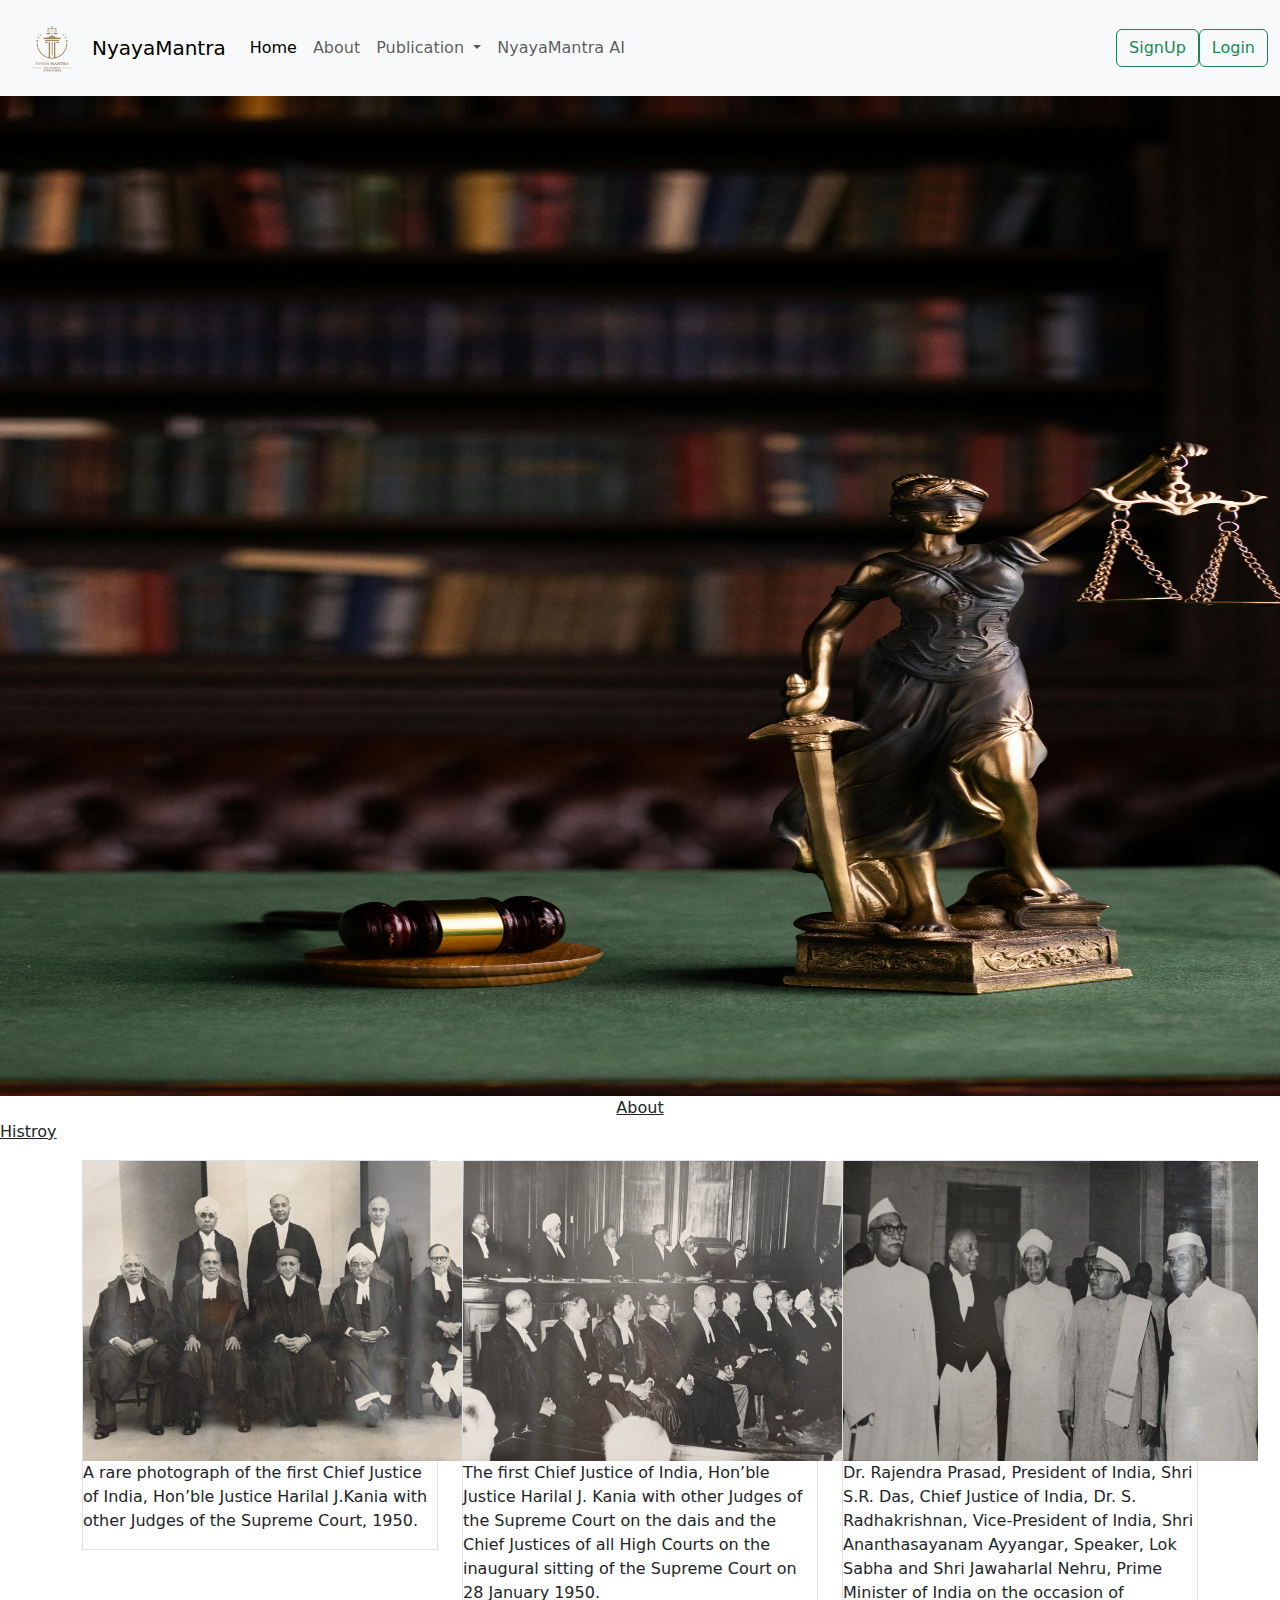
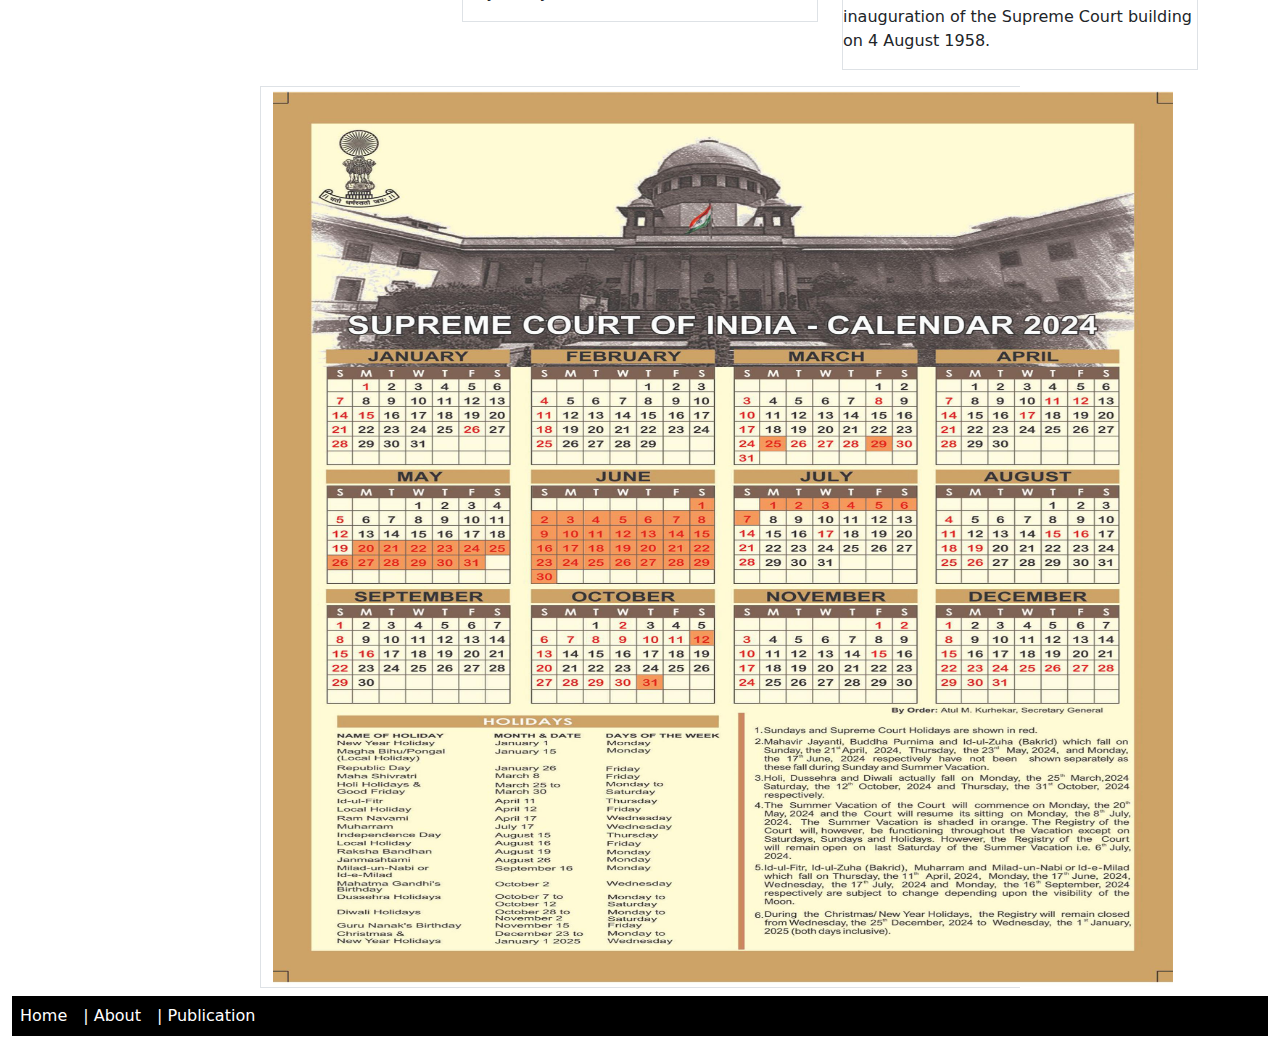
<file: index.html>
<!DOCTYPE html>
<html le="en">

<head>
    <!-- Bootstrap Link -->
    <link href="https://cdn.jsdelivr.net/npm/bootstrap@5.3.3/dist/css/bootstrap.min.css" rel="stylesheet"
        integrity="sha384-QWTKZyjpPEjISv5WaRU9OFeRpok6YctnYmDr5pNlyT2bRjXh0JMhjY6hW+ALEwIH" crossorigin="anonymous">
    <link rel="stylesheet" href="./index.html">
</head>

<body>
    <!-- Bootstrap Java Script -->
    <script src="https://cdn.jsdelivr.net/npm/bootstrap@5.3.3/dist/js/bootstrap.bundle.min.js"
        integrity="sha384-YvpcrYf0tY3lHB60NNkmXc5s9fDVZLESaAA55NDzOxhy9GkcIdslK1eN7N6jIeHz"
        crossorigin="anonymous"></script>
    <!-- Navgation Bar -->
    <nav class="navbar navbar-expand-lg bg-body-tertiary">
        <div class="container-fluid">
            <img src="./Logo.png" alt="Logo" width="80" height="80" class="d-inline-block align-text-top">
            <a class="navbar-brand" href="#">NyayaMantra</a>
            <!-- Button Of Navigation -->
            <button class="navbar-toggler" type="button" data-bs-toggle="collapse"
                data-bs-target="#navbarSupportedContent" aria-controls="navbarSupportedContent" aria-expanded="false"
                aria-label="Toggle navigation">
                <span class="navbar-toggler-icon"></span>
            </button>
            <div class="collapse navbar-collapse" id="navbarSupportedContent">
                <ul class="navbar-nav me-auto mb-2 mb-lg-0">
                    <li class="nav-item">
                        <a class="nav-link active" aria-current="page" href="#">Home</a>
                    </li>
                    <li class="nav-item">
                        <a class="nav-link" href="./About.html">About</a>
                    </li>
                    <li class="nav-item dropdown">
                        <a class="nav-link dropdown-toggle" href="#" role="button" data-bs-toggle="dropdown"
                            aria-expanded="false">
                            Publication
                        </a>
                        <ul class="dropdown-menu">
                            <li><a class="dropdown-item"
                                    href="D:\Coding\SHI Hackton\Dr. B.R. Ambedkar\Dr. B.R. Ambedkar’s.html">Dr.B.R.Ambedkar</a></li>
                            <li><a class="dropdown-item" href="#">Something else here</a></li>
                        </ul>
                    </li>
                    <li class="nav-item">
                        <a class="nav-link" href="./chatbot.html">NyayaMantra AI</a>
                    </li>
                </ul>

                <!-- Login / SignUp -->
                <form class="d-flex" role="Login">
                    <a href="./Signup Page.html" class="btn btn-outline-success">SignUp</a>
                    <a href="./Login Page.html" class="btn btn-outline-success">Login</a>
                </form>

            </div>
        </div>
    </nav>
    <!-- Image -->
    <li class="backgroundimage">
        <img src="./Bg img.jpg" height="1000px" width="1490px">
    </li>
    <div class="text-center">
        <u class="About">About</u>
    </div>
    <u>Histroy</u>
    <div class="container">
        <div class="row">
            <div class="col-4 ">
                <div class="mt-3 border">
                    <img src="./histroy 1.png" height=300px; width=415px>
                    <p>A rare photograph of the first Chief Justice of India, Hon’ble Justice Harilal J.Kania with other
                        Judges of the Supreme Court, 1950.</p>
                </div>
            </div>
            <div class="col-4">
                <div class="mt-3 border">
                    <img src="./histroy 2.png" height=300px; width=415px>
                    <p>The first Chief Justice of India, Hon’ble Justice Harilal J. Kania with other Judges of the
                        Supreme Court on the dais and the Chief Justices of all High Courts on the inaugural sitting of
                        the Supreme Court on 28 January 1950.</p>
                </div>
            </div>
            <div class="col-4">
                <div class="mt-3 border">
                    <img src="./histroy 3.png" height=300px; width=415px>
                    <p>Dr. Rajendra Prasad, President of India, Shri S.R. Das, Chief Justice of India, Dr. S.
                        Radhakrishnan, Vice-President of India, Shri Ananthasayanam Ayyangar, Speaker, Lok Sabha and
                        Shri Jawaharlal Nehru, Prime Minister of India on the occasion of inauguration of the Supreme
                        Court building on 4 August 1958.</p>
                </div>
            </div>
        </div>
        <div class="row">
            <div class="col-2"></div>
            <div class="col-8 mt-3 border">
                <img src="./Calender.jpg" height="900px" width="900px">
            </div>
            <div class="col-2"></div>
        </div>
    </div>

    <!-- Footer-top -->
    <nav class="navbar navbar-expand-lg custom-navbar">
        <div class="container-fluid justify-content-center">
            <div class="collapse navbar-collapse" id="navbarSupportedContent" style="background-color: black;">
                <ul class="navbar-nav">
                    <li class="nav-item">
                        <a class="nav-link active" aria-current="page" href="#"
                            style="background-color: black; color: white;">Home</a>
                    </li>
                    <li class="nav-item">
                        <a class="nav-link separator" href="#" style="background-color: black; color: white;">|
                            About</a>
                    </li>
                    <li class="nav-item">
                        <a class="nav-link separator" href="#" style="background-color: black; color: white;">|
                            Publication</a>
                    </li>
                </ul>
            </div>
        </div>
    </nav>
</body>

</html>
</file>
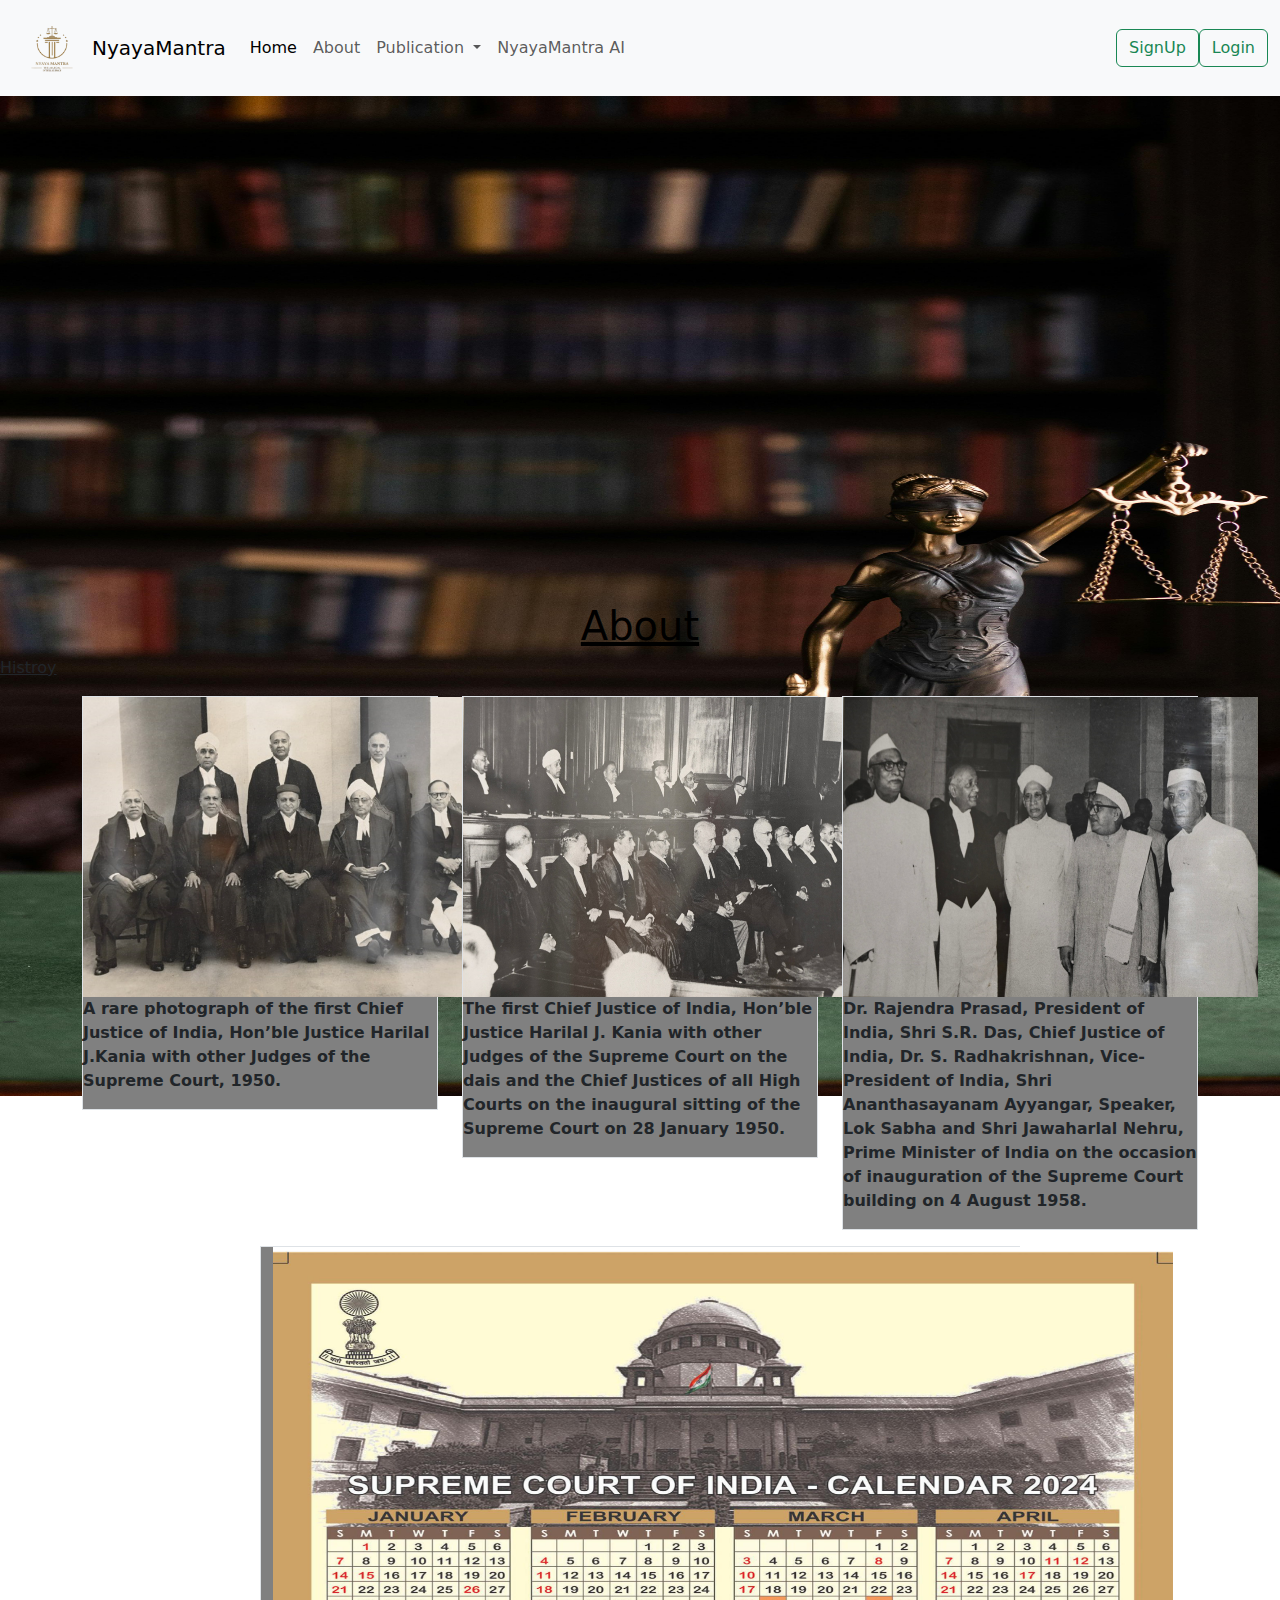
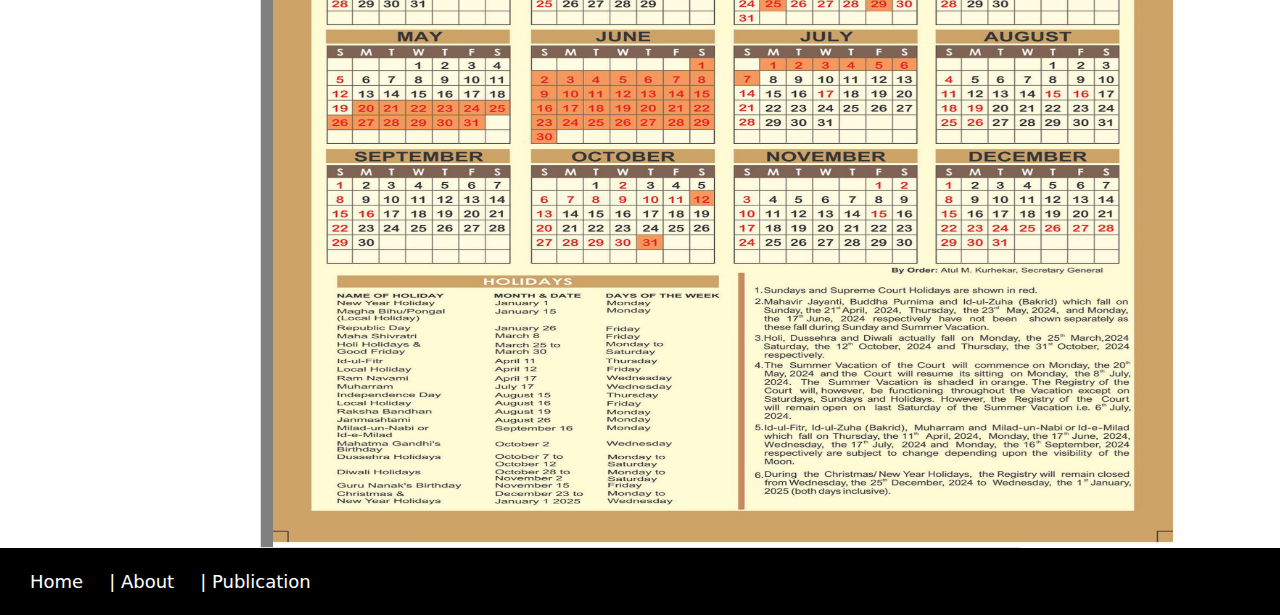
<file: index.Html>
<!DOCTYPE html>
<html le="en">

<head>
    <!-- Bootstrap Link -->
    <link href="https://cdn.jsdelivr.net/npm/bootstrap@5.3.3/dist/css/bootstrap.min.css" rel="stylesheet"
        integrity="sha384-QWTKZyjpPEjISv5WaRU9OFeRpok6YctnYmDr5pNlyT2bRjXh0JMhjY6hW+ALEwIH" crossorigin="anonymous">
    <link rel="stylesheet" href="./Introduction page.css">
</head>

<body>
    <!-- Bootstrap Java Script -->
    <script src="https://cdn.jsdelivr.net/npm/bootstrap@5.3.3/dist/js/bootstrap.bundle.min.js"
        integrity="sha384-YvpcrYf0tY3lHB60NNkmXc5s9fDVZLESaAA55NDzOxhy9GkcIdslK1eN7N6jIeHz"
        crossorigin="anonymous"></script>
    <!-- Navgation Bar -->
    <nav class="navbar navbar-expand-lg bg-body-tertiary">
        <div class="container-fluid">
            <img src="./Logo.png" alt="Logo" width="80" height="80" class="d-inline-block align-text-top">
            <a class="navbar-brand" href="#">NyayaMantra</a>
            <!-- Button Of Navigation -->
            <button class="navbar-toggler" type="button" data-bs-toggle="collapse"
                data-bs-target="#navbarSupportedContent" aria-controls="navbarSupportedContent" aria-expanded="false"
                aria-label="Toggle navigation">
                <span class="navbar-toggler-icon"></span>
            </button>
            <div class="collapse navbar-collapse" id="navbarSupportedContent">
                <ul class="navbar-nav me-auto mb-2 mb-lg-0">
                    <li class="nav-item">
                        <a class="nav-link active" aria-current="page" href="#">Home</a>
                    </li>
                    <li class="nav-item">
                        <a class="nav-link" href="./About.html">About</a>
                    </li>
                    <li class="nav-item dropdown">
                        <a class="nav-link dropdown-toggle" href="#" role="button" data-bs-toggle="dropdown"
                            aria-expanded="false">
                            Publication
                        </a>
                        <ul class="dropdown-menu">
                            <li><a class="dropdown-item"
                                    href="D:\Coding\SHI Hackton\Dr. B.R. Ambedkar\Dr. B.R. Ambedkar’s.html">Dr.B.R.Ambedkar</a></li>
                            <li><a class="dropdown-item" href="#">Something else here</a></li>
                        </ul>
                    </li>
                    <li class="nav-item">
                        <a class="nav-link" href="./chatbot.html">NyayaMantra AI</a>
                    </li>
                </ul>

                <!-- Login / SignUp -->
                <form class="d-flex" role="Login">
                    <a href="./Signup Page.html" class="btn btn-outline-success">SignUp</a>
                    <a href="./Login Page.html" class="btn btn-outline-success">Login</a>
                </form>

            </div>
        </div>
    </nav>
    <!-- Image -->
    <li class="backgroundimage">
        <img src="./Bg img.jpg" height="1000px" width="1490px">
    </li>
    <div class="text-center">
        <u class="About">About</u>
    </div>
    <u>Histroy</u>
    <div class="container">
        <div class="row">
            <div class="col-4 ">
                <div class="mt-3 border">
                    <img src="./histroy 1.png" height=300px; width=415px>
                    <p>A rare photograph of the first Chief Justice of India, Hon’ble Justice Harilal J.Kania with other
                        Judges of the Supreme Court, 1950.</p>
                </div>
            </div>
            <div class="col-4">
                <div class="mt-3 border">
                    <img src="./histroy 2.png" height=300px; width=415px>
                    <p>The first Chief Justice of India, Hon’ble Justice Harilal J. Kania with other Judges of the
                        Supreme Court on the dais and the Chief Justices of all High Courts on the inaugural sitting of
                        the Supreme Court on 28 January 1950.</p>
                </div>
            </div>
            <div class="col-4">
                <div class="mt-3 border">
                    <img src="./histroy 3.png" height=300px; width=415px>
                    <p>Dr. Rajendra Prasad, President of India, Shri S.R. Das, Chief Justice of India, Dr. S.
                        Radhakrishnan, Vice-President of India, Shri Ananthasayanam Ayyangar, Speaker, Lok Sabha and
                        Shri Jawaharlal Nehru, Prime Minister of India on the occasion of inauguration of the Supreme
                        Court building on 4 August 1958.</p>
                </div>
            </div>
        </div>
        <div class="row">
            <div class="col-2"></div>
            <div class="col-8 mt-3 border">
                <img src="./Calender.jpg" height="900px" width="900px">
            </div>
            <div class="col-2"></div>
        </div>
    </div>

    <!-- Footer-top -->
    <nav class="navbar navbar-expand-lg custom-navbar">
        <div class="container-fluid justify-content-center">
            <div class="collapse navbar-collapse" id="navbarSupportedContent" style="background-color: black;">
                <ul class="navbar-nav">
                    <li class="nav-item">
                        <a class="nav-link active" aria-current="page" href="#"
                            style="background-color: black; color: white;">Home</a>
                    </li>
                    <li class="nav-item">
                        <a class="nav-link separator" href="#" style="background-color: black; color: white;">|
                            About</a>
                    </li>
                    <li class="nav-item">
                        <a class="nav-link separator" href="#" style="background-color: black; color: white;">|
                            Publication</a>
                    </li>
                </ul>
            </div>
        </div>
    </nav>
</body>

</html>
</file>
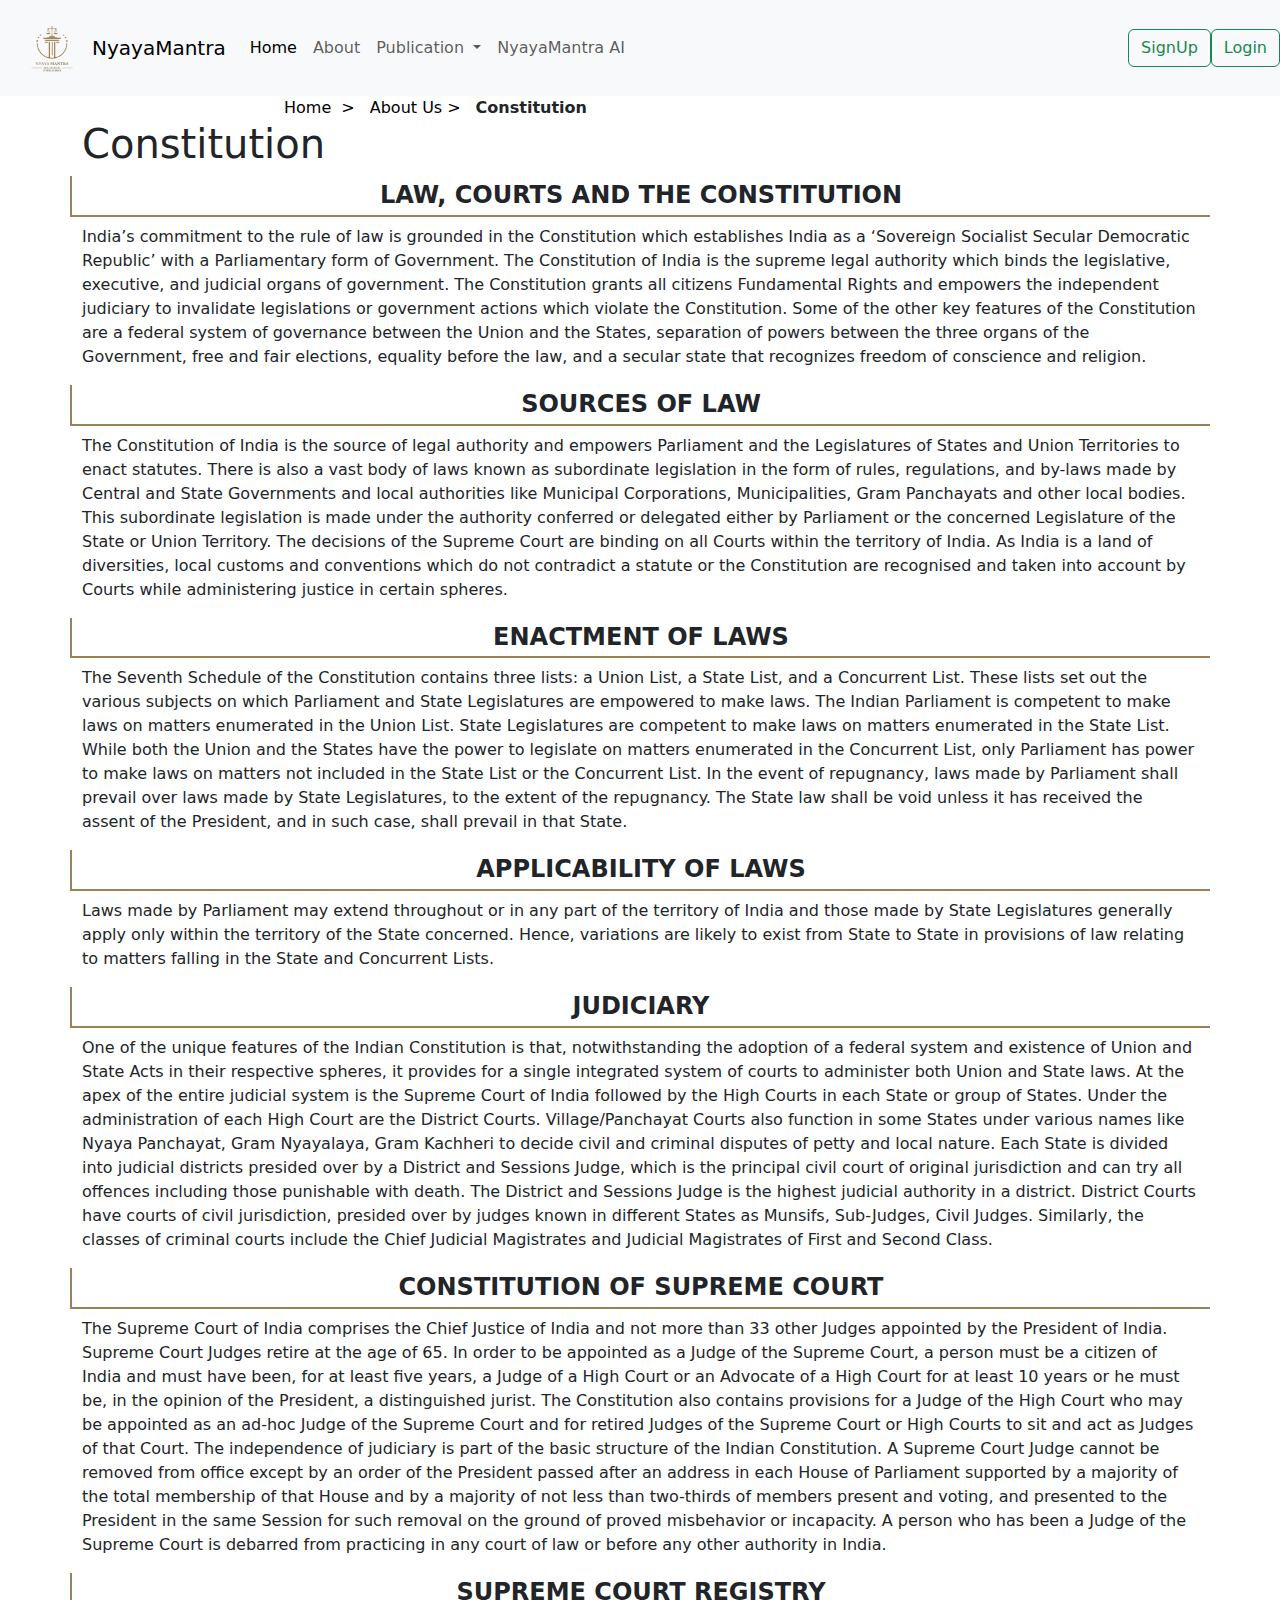
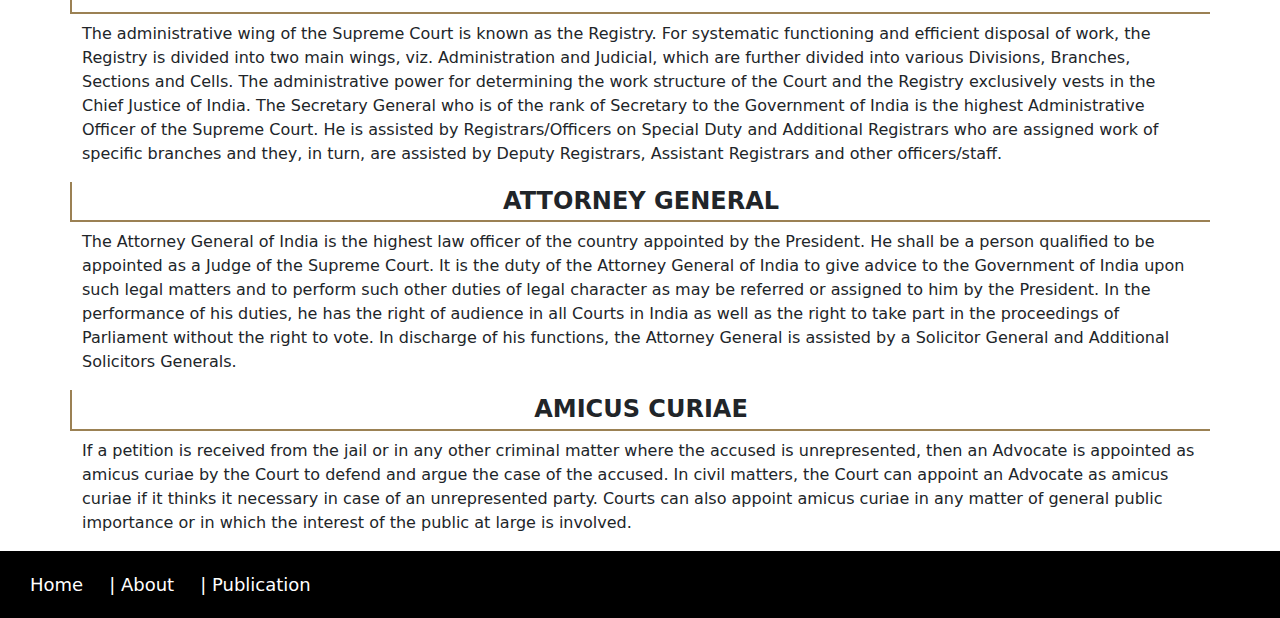
<file: About.html>
<!DOCTYPE html>
<html>

<head>
    <link href="https://cdn.jsdelivr.net/npm/bootstrap@5.3.3/dist/css/bootstrap.min.css" rel="stylesheet"
        integrity="sha384-QWTKZyjpPEjISv5WaRU9OFeRpok6YctnYmDr5pNlyT2bRjXh0JMhjY6hW+ALEwIH" crossorigin="anonymous">
    <link rel="stylesheet" href="./Introduction page.css">
    <link rel="preconnect" href="https://fonts.googleapis.com">
    <link rel="preconnect" href="https://fonts.gstatic.com" crossorigin>
    <link href="https://fonts.googleapis.com/css2?family=SUSE:wght@100..800&display=swap" rel="stylesheet">
</head>

<body>
    <script src="https://cdn.jsdelivr.net/npm/bootstrap@5.3.3/dist/js/bootstrap.bundle.min.js"
        integrity="sha384-YvpcrYf0tY3lHB60NNkmXc5s9fDVZLESaAA55NDzOxhy9GkcIdslK1eN7N6jIeHz" crossorigin="anonymous">
        </script>
    <!-- Navgation Bar -->
    <nav class="navbar navbar-expand-lg bg-body-tertiary">
        <div class="container-fluid">
            <img src="./Logo.png" alt="Logo" width="80" height="80" class="d-inline-block align-text-top">
            <a class="navbar-brand" href="./index.html">NyayaMantra</a>
            <!-- Button Of Navigation -->
            <button class="navbar-toggler" type="button" data-bs-toggle="collapse"
                data-bs-target="#navbarSupportedContent" aria-controls="navbarSupportedContent" aria-expanded="false"
                aria-label="Toggle navigation">
                <span class="navbar-toggler-icon"></span>
            </button>
            <div class="collapse navbar-collapse" id="navbarSupportedContent">
                <ul class="navbar-nav me-auto mb-2 mb-lg-0">
                    <li class="nav-item">
                        <a class="nav-link active" aria-current="page"
                            href="./index.html">Home</a>
                    </li>
                    <li class="nav-item">
                        <a class="nav-link" href="#">About</a>
                    </li>
                    <li class="nav-item dropdown">
                        <a class="nav-link dropdown-toggle" href="#" role="button" data-bs-toggle="dropdown"
                            aria-expanded="false">
                            Publication
                        </a>
                        <ul class="dropdown-menu">
                            <li><a class="dropdown-item"
                                href="D:\Coding\SHI Hackton\Dr. B.R. Ambedkar\Dr. B.R. Ambedkar’s.html">Dr.B.R.Ambedkar</a></li>
                        <li><a class="dropdown-item" href="#">Something else here</a></li>
                        </ul>
                    </li>
                    <li class="nav-item">
                        <a class="nav-link" href="./chatbot.html">NyayaMantra AI</a>
                    </li>
                </ul>
            </div>
        </div>
        <!-- Login / SignUp -->
        <form class="d-flex" role="Login">
            <a href="./Signup Page.html" class="btn btn-outline-success">SignUp</a>
            <a href="./Login Page.html" class="btn btn-outline-success">Login</a>
        </form>
    </nav>
    <!-- .breadcrumbs -->
    <div class="container">
        <div class="row">
            <div class="col-2">
            </div>
            <div class="col-8">
                <div class="container no-print">
                    <div class="page-head">
                        <div class="row">
                            <div class="col-lg-9 col-md-9 col-sm-9 col-xs-12">
                                <div id="breadcrumb" class="push-left" role="navigation" aria-label="breadcrumb">
                                    <ul class="breadcrumbs">
                                        <li>
                                            <a href="./index.html" class="home">
                                                <span>Home</span>
                                            </a>
                                        </li>
                                        <li><a href="#">About Us</a></li>
                                        <li class="current" aria-current="page">Constitution</li>
                                    </ul>
                                </div>
                            </div>
                        </div>
                    </div>
                </div>
            </div>
            <div class="col-lg-11 col-md-11 col-sm-11 col-xs-12">
                <h1 style="text-align:left;">Constitution</h1>
            </div>
            <h2 class="heading2 box-style1 border1 accent-border-color border-top0 border-right0 pd-bottom5 pd-top5">
                LAW, COURTS AND THE CONSTITUTION
            </h2>
            <p>India’s commitment to the rule of law is grounded in the Constitution which establishes India as a
                ‘Sovereign Socialist Secular Democratic Republic’ with a Parliamentary form of Government. The
                Constitution of India is the supreme legal authority which binds the legislative, executive, and
                judicial organs of government. The Constitution grants all citizens Fundamental Rights and empowers the
                independent judiciary to invalidate legislations or government actions which violate the Constitution.
                Some of the other key features of the Constitution are a federal system of governance between the Union
                and the States, separation of powers between the three organs of the Government, free and fair
                elections, equality before the law, and a secular state that recognizes freedom of conscience and
                religion.
            </p>
            <div class="col-2">
            </div>
            <h2 class="heading2 box-style1 border1 accent-border-color border-top0 border-right0 pd-bottom5 pd-top5">
                SOURCES OF LAW
            </h2>
            <p>The Constitution of India is the source of legal authority and empowers Parliament and the Legislatures
                of States and Union Territories to enact statutes. There is also a vast body of laws known as
                subordinate legislation in the form of rules, regulations, and by-laws made by Central and State
                Governments and local authorities like Municipal Corporations, Municipalities, Gram Panchayats and other
                local bodies. This subordinate legislation is made under the authority conferred or delegated either by
                Parliament or the concerned Legislature of the State or Union Territory. The decisions of the Supreme
                Court are binding on all Courts within the territory of India. As India is a land of diversities, local
                customs and conventions which do not contradict a statute or the Constitution are recognised and taken
                into account by Courts while administering justice in certain spheres.
            </p>
            <h2 class="heading2 box-style1 border1 accent-border-color border-top0 border-right0 pd-bottom5 pd-top5">
                ENACTMENT OF LAWS
            </h2>
            <p>The Seventh Schedule of the Constitution contains three lists: a Union List, a State List, and a
                Concurrent List. These lists set out the various subjects on which Parliament and State Legislatures are
                empowered to make laws. The Indian Parliament is competent to make laws on matters enumerated in the
                Union List. State Legislatures are competent to make laws on matters enumerated in the State List. While
                both the Union and the States have the power to legislate on matters enumerated in the Concurrent List,
                only Parliament has power to make laws on matters not included in the State List or the Concurrent List.
                In the event of repugnancy, laws made by Parliament shall prevail over laws made by State Legislatures,
                to the extent of the repugnancy. The State law shall be void unless it has received the assent of the
                President, and in such case, shall prevail in that State.
            </p>
            <h2 class="heading2 box-style1 border1 accent-border-color border-top0 border-right0 pd-bottom5 pd-top5">
                APPLICABILITY OF LAWS
            </h2>
            <p>Laws made by Parliament may extend throughout or in any part of the territory of India and those made by
                State Legislatures generally apply only within the territory of the State concerned. Hence, variations
                are likely to exist from State to State in provisions of law relating to matters falling in the State
                and Concurrent Lists.
            </p>
            <h2 class="heading2 box-style1 border1 accent-border-color border-top0 border-right0 pd-bottom5 pd-top5">
                JUDICIARY
            </h2>
            <p>One of the unique features of the Indian Constitution is that, notwithstanding the adoption of a federal
                system and existence of Union and State Acts in their respective spheres, it provides for a single
                integrated system of courts to administer both Union and State laws. At the apex of the entire judicial
                system is the Supreme Court of India followed by the High Courts in each State or group of States. Under
                the administration of each High Court are the District Courts. Village/Panchayat Courts also function in
                some States under various names like Nyaya Panchayat, Gram Nyayalaya, Gram Kachheri to decide civil and
                criminal disputes of petty and local nature. Each State is divided into judicial districts presided over
                by a District and Sessions Judge, which is the principal civil court of original jurisdiction and can
                try all offences including those punishable with death. The District and Sessions Judge is the highest
                judicial authority in a district. District Courts have courts of civil jurisdiction, presided over by
                judges known in different States as Munsifs, Sub-Judges, Civil Judges. Similarly, the classes of
                criminal courts include the Chief Judicial Magistrates and Judicial Magistrates of First and Second
                Class.
            </p>
            <h2 class="heading2 box-style1 border1 accent-border-color border-top0 border-right0 pd-bottom5 pd-top5">
                CONSTITUTION OF SUPREME COURT
            </h2>
            <p>The Supreme Court of India comprises the Chief Justice of India and not more than 33 other Judges
                appointed by the President of India. Supreme Court Judges retire at the age of 65. In order to be
                appointed as a Judge of the Supreme Court, a person must be a citizen of India and must have been, for
                at least five years, a Judge of a High Court or an Advocate of a High Court for at least 10 years or he
                must be, in the opinion of the President, a distinguished jurist. The Constitution also contains
                provisions for a Judge of the High Court who may be appointed as an ad-hoc Judge of the Supreme Court
                and for retired Judges of the Supreme Court or High Courts to sit and act as Judges of that Court. The
                independence of judiciary is part of the basic structure of the Indian Constitution. A Supreme Court
                Judge cannot be removed from office except by an order of the President passed after an address in each
                House of Parliament supported by a majority of the total membership of that House and by a majority of
                not less than two-thirds of members present and voting, and presented to the President in the same
                Session for such removal on the ground of proved misbehavior or incapacity. A person who has been a
                Judge of the Supreme Court is debarred from practicing in any court of law or before any other authority
                in India.
            </p>
            <h2 class="heading2 box-style1 border1 accent-border-color border-top0 border-right0 pd-bottom5 pd-top5">
                SUPREME COURT REGISTRY
            </h2>
            <p>The administrative wing of the Supreme Court is known as the Registry. For systematic functioning and
                efficient disposal of work, the Registry is divided into two main wings, viz. Administration and
                Judicial, which are further divided into various Divisions, Branches, Sections and Cells. The
                administrative power for determining the work structure of the Court and the Registry exclusively vests
                in the Chief Justice of India. The Secretary General who is of the rank of Secretary to the Government
                of India is the highest Administrative Officer of the Supreme Court. He is assisted by
                Registrars/Officers on Special Duty and Additional Registrars who are assigned work of specific branches
                and they, in turn, are assisted by Deputy Registrars, Assistant Registrars and other officers/staff.
            </p>
            <h2 class="heading2 box-style1 border1 accent-border-color border-top0 border-right0 pd-bottom5 pd-top5">
                ATTORNEY GENERAL
            </h2>
            <p>
                The Attorney General of India is the highest law officer of the country appointed by the President. He
                shall be a person qualified to be appointed as a Judge of the Supreme Court. It is the duty of the
                Attorney General of India to give advice to the Government of India upon such legal matters and to
                perform such other duties of legal character as may be referred or assigned to him by the President. In
                the performance of his duties, he has the right of audience in all Courts in India as well as the right
                to take part in the proceedings of Parliament without the right to vote. In discharge of his functions,
                the Attorney General is assisted by a Solicitor General and Additional Solicitors Generals.
            </p>
            <h2 class="heading2 box-style1 border1 accent-border-color border-top0 border-right0 pd-bottom5 pd-top5">
                AMICUS CURIAE
            </h2>
            <p>If a petition is received from the jail or in any other criminal matter where the accused is
                unrepresented, then an Advocate is appointed as amicus curiae by the Court to defend and argue the case
                of the accused. In civil matters, the Court can appoint an Advocate as amicus curiae if it thinks it
                necessary in case of an unrepresented party. Courts can also appoint amicus curiae in any matter of
                general public importance or in which the interest of the public at large is involved.
            </p>
        </div>
    </div>
    <!-- Footer-top -->
    <nav class="navbar navbar-expand-lg custom-navbar">
        <div class="container-fluid justify-content-center">
            <div class="collapse navbar-collapse" id="navbarSupportedContent" style="background-color: black;">
                <ul class="navbar-nav">
                    <li class="nav-item">
                        <a class="nav-link active" aria-current="page" href="#"
                            style="background-color: black; color: white;">Home</a>
                    </li>
                    <li class="nav-item">
                        <a class="nav-link separator" href="#" style="background-color: black; color: white;">|
                            About</a>
                    </li>
                    <li class="nav-item">
                        <a class="nav-link separator" href="#" style="background-color: black; color: white;">|
                            Publication</a>
                    </li>
                </ul>
            </div>
        </div>
    </nav>
</body>

</html>
</file>
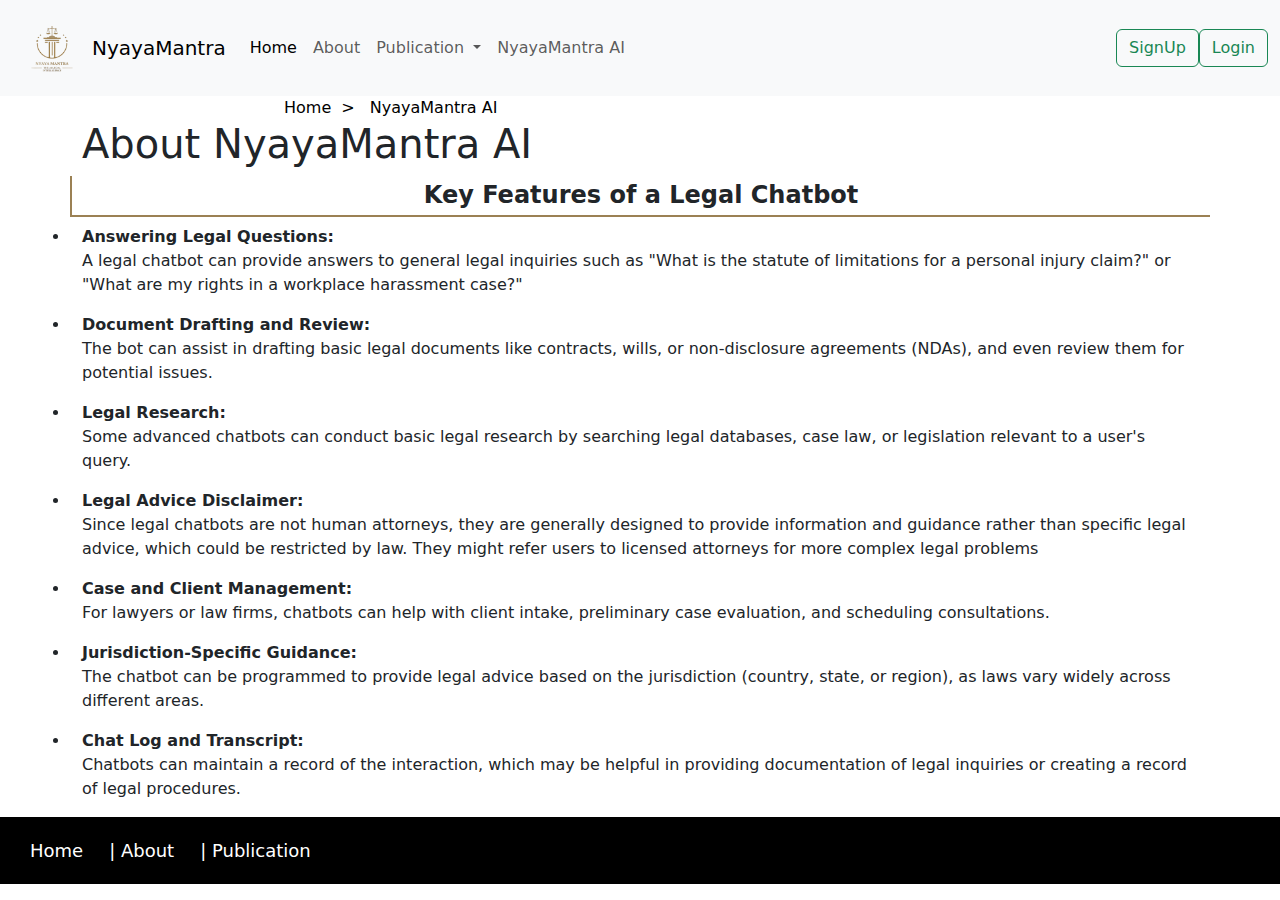
<file: chatbot.html>
<!DOCTYPE html>
<html>

<head>
    <!-- Bootstrap Link -->
    <link href="https://cdn.jsdelivr.net/npm/bootstrap@5.3.3/dist/css/bootstrap.min.css" rel="stylesheet"
        integrity="sha384-QWTKZyjpPEjISv5WaRU9OFeRpok6YctnYmDr5pNlyT2bRjXh0JMhjY6hW+ALEwIH" crossorigin="anonymous">
    <link rel="stylesheet" href="./chatbot.css">
    <link rel="stylesheet" href="./Introduction page.css">
</head>

<body>
    <!-- Bootstrap Java Script -->
    <script src="https://cdn.jsdelivr.net/npm/bootstrap@5.3.3/dist/js/bootstrap.bundle.min.js"
        integrity="sha384-YvpcrYf0tY3lHB60NNkmXc5s9fDVZLESaAA55NDzOxhy9GkcIdslK1eN7N6jIeHz"
        crossorigin="anonymous"></script>
    <!-- Navgation Bar -->
    <nav class="navbar navbar-expand-lg bg-body-tertiary">
        <div class="container-fluid">
            <img src="./Logo.png" alt="Logo" width="80" height="80" class="d-inline-block align-text-top">
            <a class="navbar-brand" href="./index.html">NyayaMantra</a>
            <!-- Button Of Navigation -->
            <button class="navbar-toggler" type="button" data-bs-toggle="collapse"
                data-bs-target="#navbarSupportedContent" aria-controls="navbarSupportedContent" aria-expanded="false"
                aria-label="Toggle navigation">
                <span class="navbar-toggler-icon"></span>
            </button>
            <div class="collapse navbar-collapse" id="navbarSupportedContent">
                <ul class="navbar-nav me-auto mb-2 mb-lg-0">
                    <li class="nav-item">
                        <a class="nav-link active" aria-current="page"
                            href="./index.html">Home</a>
                    </li>
                    <li class="nav-item">
                        <a class="nav-link" href="./About.html
                        ">About</a>
                    </li>
                    <li class="nav-item dropdown">
                        <a class="nav-link dropdown-toggle" href="#" role="button" data-bs-toggle="dropdown"
                            aria-expanded="false">
                            Publication
                        </a>
                        <ul class="dropdown-menu">
                            <li><a class="dropdown-item"
                                    href="./Dr.ambedkar.jpg">Dr.B.R.Ambedkar</a>
                            </li>
                            <li><a class="dropdown-item" href="#">Something else here</a></li>
                        </ul>
                    </li>
                    <li class="nav-item">
                        <a class="nav-link" href="#">NyayaMantra AI</a>
                    </li>
                </ul>

                <!-- Login / SignUp -->
                <form class="d-flex" role="Login">
                    <a href="./Signup Page.html" class="btn btn-outline-success">SignUp</a>
                    <a href="./Login Page.html" class="btn btn-outline-success">Login</a>
                </form>

            </div>
        </div>
    </nav>
    <!-- ChatBot -->
    <script src="https://cdn.botpress.cloud/webchat/v2.1/inject.js"></script>
    <script src="https://mediafiles.botpress.cloud/480d935d-bc4a-47a9-9bdb-b5a6ae9df12f/webchat/v2.1/config.js">
    </script>

    <div class="container">
        <div class="row">
            <div class="col-2"></div>
            <div class="col-8">
                <div class="container no-print">
                    <div class="page-head">
                        <div class="row">
                            <div class="col-lg-9 col-md-9 col-sm-9 col-xs-12">
                                <div id="breadcrumb" class="push-left" role="navigation" aria-label="breadcrumb">
                                    <ul class="breadcrumbs">
                                        <li>
                                            <a href="./index.html" class="home">
                                                <span>Home</span>
                                            </a>
                                        </li>
                                        <li><a href="#">NyayaMantra AI</a></li>
                                    </ul>
                                </div>
                            </div>
                        </div>
                    </div>
                </div>
            </div>
            <div class="col-lg-11 col-md-11 col-sm-11 col-xs-12">
                <h1 style="text-align:left;">About NyayaMantra AI</h1>
            </div>
            <h2 class="heading2 box-style1 border1 accent-border-color border-top0 border-right0 pd-bottom5 pd-top5">
                Key Features of a Legal Chatbot
            </h2>
            <li><b>Answering Legal Questions:</b></li>
            <p>A legal chatbot can provide answers to general legal inquiries such as
                "What is the statute of limitations for a personal injury claim?" or "What are my rights in a
                workplace harassment case?"
            </p>
            <li><b>Document Drafting and Review: </b></li>
            <p>The bot can assist in drafting basic legal documents like contracts, wills, or non-disclosure agreements
                (NDAs), and even review them for potential issues.
            </p>
            <li><b>Legal Research:</b></li>
            <p> Some advanced chatbots can conduct basic legal research by searching legal databases, case law, or
                legislation relevant to a user's query.
            </p>
            <li><b>Legal Advice Disclaimer:</b></li>
            <p>Since legal chatbots are not human attorneys, they are generally designed to provide information and
                guidance rather than specific legal advice, which could be restricted by law. They might refer users to
                licensed attorneys for more complex legal problems
            </p>
            <li><b>Case and Client Management:</b></li>
            <p>For lawyers or law firms, chatbots can help with client intake, preliminary case evaluation, and
                scheduling consultations.
            </p>
            <li><b>Jurisdiction-Specific Guidance:</b></li>
            <p>The chatbot can be programmed to provide legal advice based on the jurisdiction (country, state, or
                region), as laws vary widely across different areas.
            </p>
            <li><b>Chat Log and Transcript: </b></li>
            <p>Chatbots can maintain a record of the interaction, which may be helpful in providing documentation of
                legal inquiries or creating a record of legal procedures.
            </p>
        </div>
        <div class="col-2"></div>
    </div>
    </div>



    <!-- Footer-top -->
    <nav class="navbar navbar-expand-lg custom-navbar">
        <div class="container-fluid justify-content-center">
            <div class="collapse navbar-collapse" id="navbarSupportedContent" style="background-color: black;">
                <ul class="navbar-nav">
                    <li class="nav-item">
                        <a class="nav-link active" aria-current="page" href="#"
                            style="background-color: black; color: white;">Home</a>
                    </li>
                    <li class="nav-item">
                        <a class="nav-link separator" href="#" style="background-color: black; color: white;">|
                            About</a>
                    </li>
                    <li class="nav-item">
                        <a class="nav-link separator" href="#" style="background-color: black; color: white;">|
                            Publication</a>
                    </li>
                </ul>
            </div>
        </div>
    </nav>
</body>

</html>
</file>
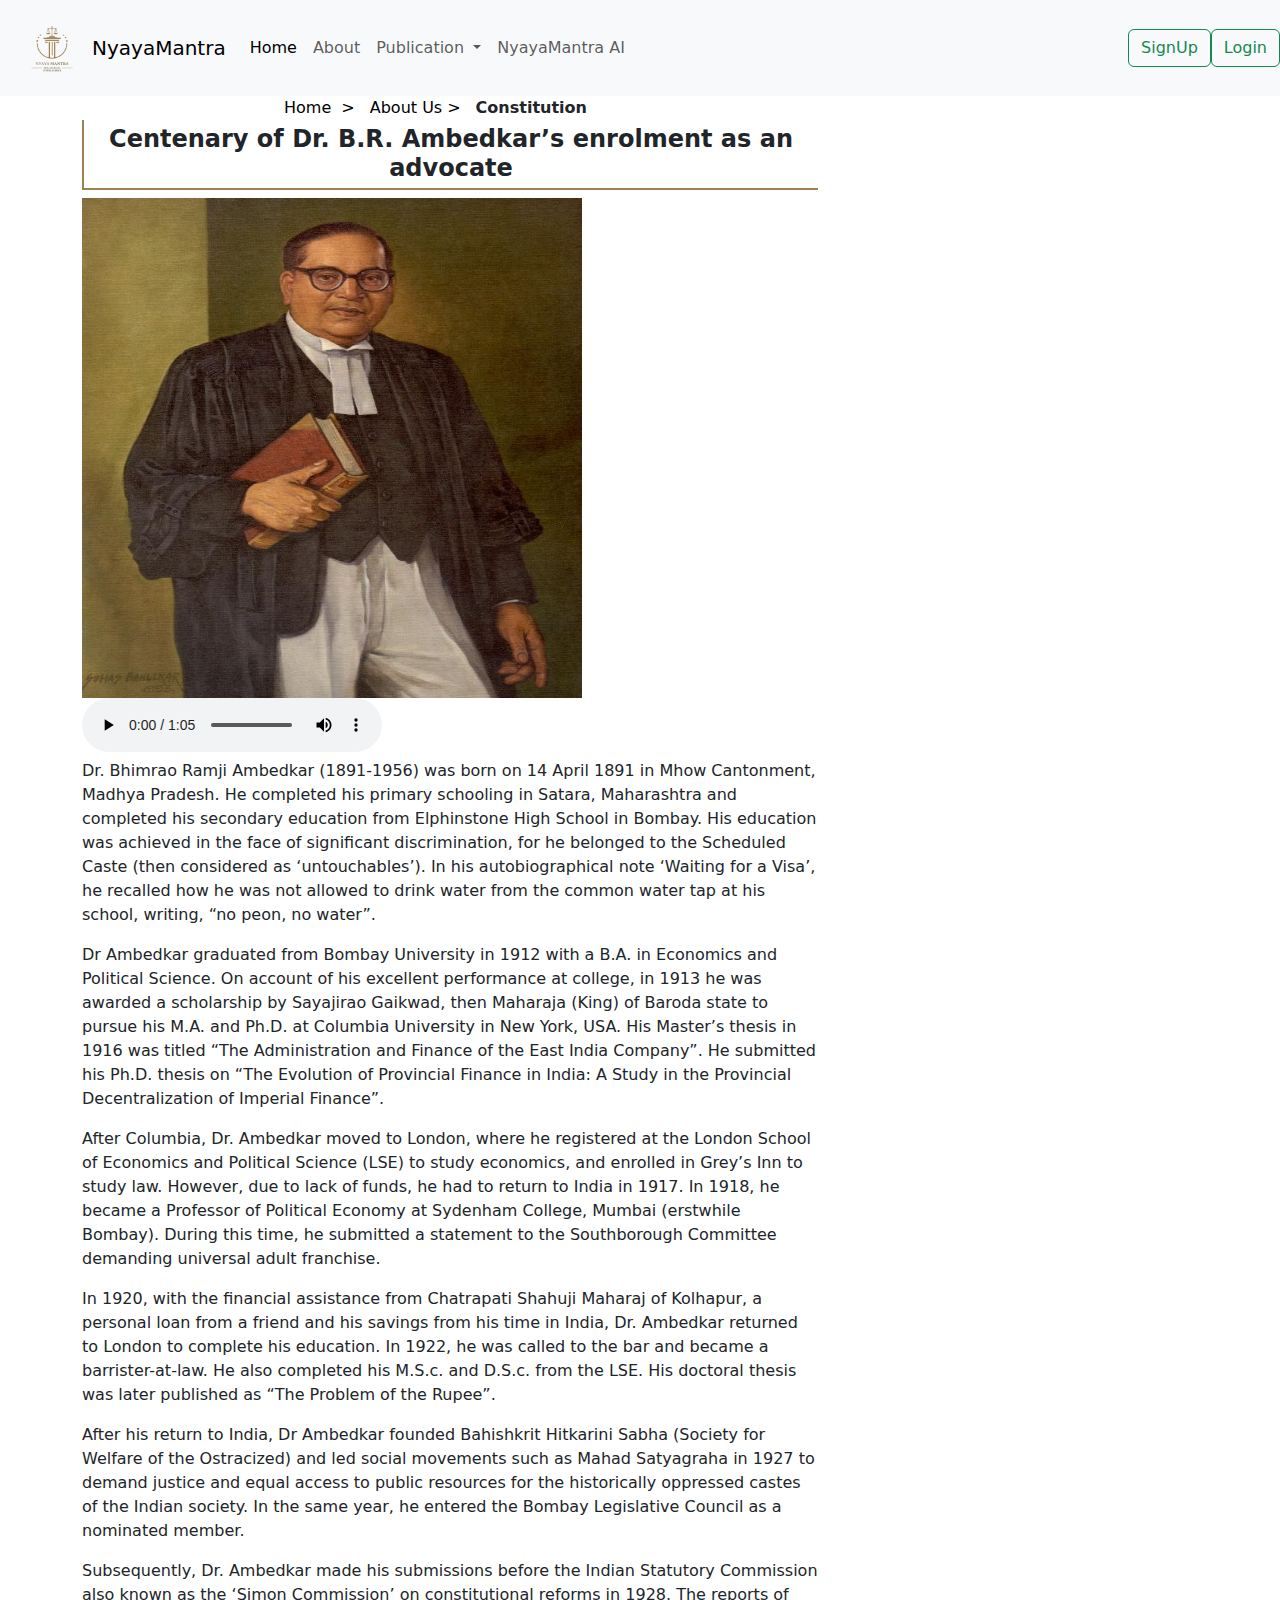
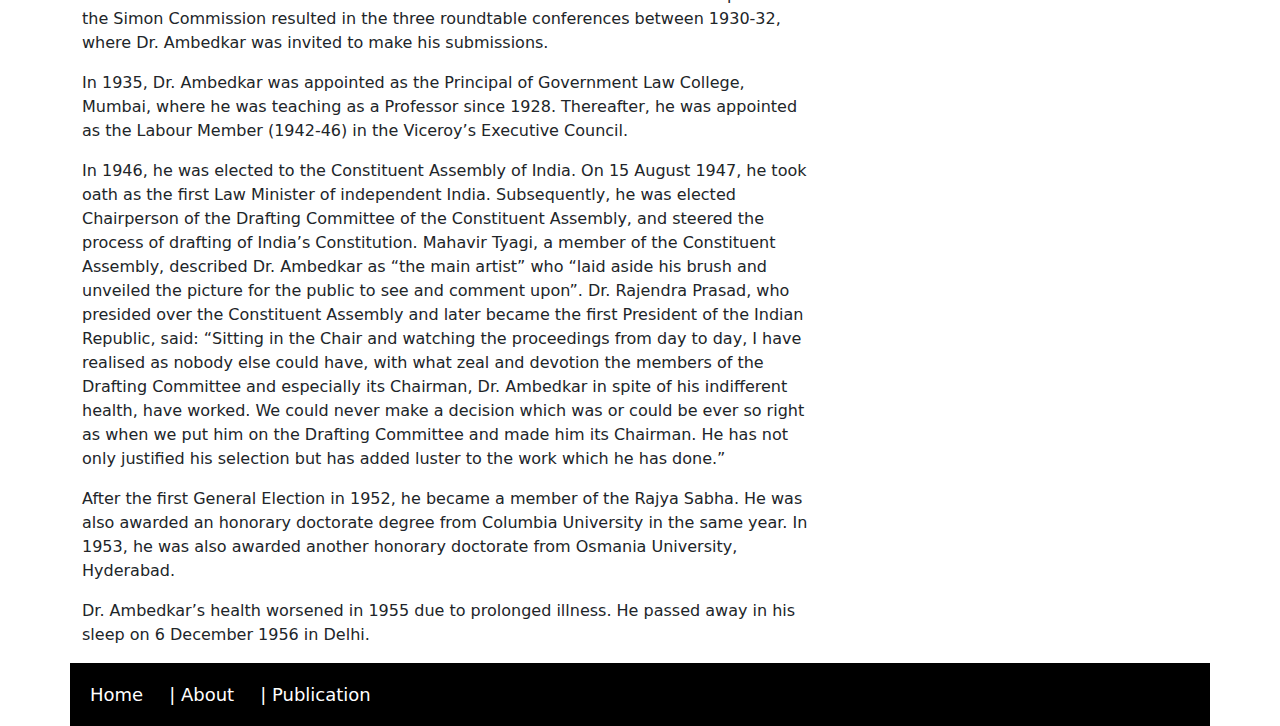
<file: Dr. B.R. Ambedkar’s.html>
<!DOCTYPE html>
<html>
<head>
    <link rel="stylesheet" href="./Introduction page.css">
    <!-- Bootstrap Link -->
    <link href="https://cdn.jsdelivr.net/npm/bootstrap@5.3.3/dist/css/bootstrap.min.css" rel="stylesheet"
        integrity="sha384-QWTKZyjpPEjISv5WaRU9OFeRpok6YctnYmDr5pNlyT2bRjXh0JMhjY6hW+ALEwIH" crossorigin="anonymous">
</head>

<body>
    <!-- Bootstrap Java Script -->
    <script src="https://cdn.jsdelivr.net/npm/bootstrap@5.3.3/dist/js/bootstrap.bundle.min.js"
        integrity="sha384-YvpcrYf0tY3lHB60NNkmXc5s9fDVZLESaAA55NDzOxhy9GkcIdslK1eN7N6jIeHz"
        crossorigin="anonymous"></script>
    <!-- Navgation Bar -->
    <nav class="navbar navbar-expand-lg bg-body-tertiary">
        <div class="container-fluid">
            <img src="./Logo.png" alt="Logo" width="80" height="80" class="d-inline-block align-text-top">
            <a class="navbar-brand" href="./index.html">NyayaMantra</a>
            <!-- Button Of Navigation -->
            <button class="navbar-toggler" type="button" data-bs-toggle="collapse"
                data-bs-target="#navbarSupportedContent" aria-controls="navbarSupportedContent" aria-expanded="false"
                aria-label="Toggle navigation">
                <span class="navbar-toggler-icon"></span>
            </button>
            <div class="collapse navbar-collapse" id="navbarSupportedContent">
                <ul class="navbar-nav me-auto mb-2 mb-lg-0">
                    <li class="nav-item">
                        <a class="nav-link active" aria-current="page"
                            href="./index.html">Home</a>
                    </li>
                    <li class="nav-item">
                        <a class="nav-link" href="./About.html">About</a>
                    </li>
                    <li class="nav-item dropdown">
                        <a class="nav-link dropdown-toggle" href="#" role="button" data-bs-toggle="dropdown"
                            aria-expanded="false">
                            Publication
                        </a>
                        <ul class="dropdown-menu">
                            <li><a class="dropdown-item" href="#">Dr.B.R.Ambedkar</a></li>
                            <li><a class="dropdown-item" href="#">Something else here</a></li>
                        </ul>
                    </li>
                    <li class="nav-item">
                        <a class="nav-link" href="./chatbot.html">NyayaMantra AI</a>
                    </li>
                </ul>
            </div>
        </div>
        <!-- Login / SignUp -->
        <form class="d-flex" role="Login">
            <a href="./Signup Page.html" class="btn btn-outline-success">SignUp</a>
            <a href="./Login Page.html" class="btn btn-outline-success">Login</a>
        </form>
    </nav>
    <div class="container">
        <div class="row">
            <!-- .breadcrumbs -->
            <div class="container">
                <div class="row">
                    <div class="col-2">
                    </div>
                    <div class="col-8">
                        <div class="container no-print">
                            <div class="page-head">
                                <div class="row">
                                    <div class="col-lg-9 col-md-9 col-sm-9 col-xs-12">
                                        <div id="breadcrumb" class="push-left" role="navigation"
                                            aria-label="breadcrumb">
                                            <ul class="breadcrumbs">
                                                <li>
                                                    <a href="./index.html" class="home">
                                                        <span>Home</span>
                                                    </a>
                                                </li>
                                                <li><a href="#">About Us</a></li>
                                                <li class="current" aria-current="page">Constitution</li>
                                            </ul>
                                        </div>
                                    </div>
                                </div>
                            </div>
                        </div>
                    </div>
                    <div class="col-2"></div>
                    <div class="col-8">
                        <h2
                            class="heading2 box-style1 border1 accent-border-color border-top0 border-right0 pd-bottom5 pd-top5">
                            Centenary of Dr. B.R. Ambedkar’s enrolment as an advocate
                        </h2>
                        <img src="./Dr.ambedkar.jpg" width="500px" height="500px">
                        <audio id="voice" src="./2024070511.m4a" controls></audio>
                        <p>
                            Dr. Bhimrao Ramji Ambedkar (1891-1956) was born on 14 April 1891 in Mhow Cantonment,
                            Madhya Pradesh. He completed his primary schooling in Satara, Maharashtra and
                            completed his secondary education from Elphinstone High School in Bombay. His
                            education was achieved in the face of significant discrimination, for he belonged to
                            the Scheduled Caste (then considered as ‘untouchables’). In his autobiographical
                            note ‘Waiting for a Visa’, he recalled how he was not allowed to drink water from
                            the common water tap at his school, writing, “no peon, no water”.
                        </p>
                        <p>Dr Ambedkar graduated from Bombay University in 1912 with a B.A. in Economics and Political
                            Science. On account of his excellent performance at college, in 1913 he was awarded a
                            scholarship by Sayajirao Gaikwad, then Maharaja (King) of Baroda state to pursue his M.A.
                            and Ph.D. at Columbia University in New York, USA. His Master’s thesis in 1916 was titled
                            “The Administration and Finance of the East India Company”. He submitted his Ph.D. thesis on
                            “The Evolution of Provincial Finance in India: A Study in the Provincial Decentralization of
                            Imperial Finance”.
                        </p>
                        <p>After Columbia, Dr. Ambedkar moved to London, where he registered at the London School of
                            Economics and Political Science (LSE) to study economics, and enrolled in Grey’s Inn to
                            study law. However, due to lack of funds, he had to return to India in 1917. In 1918, he
                            became a Professor of Political Economy at Sydenham College, Mumbai (erstwhile Bombay).
                            During this time, he submitted a statement to the Southborough Committee demanding universal
                            adult franchise.
                        </p>
                        <p>
                            In 1920, with the financial assistance from Chatrapati Shahuji Maharaj of Kolhapur, a
                            personal loan from a friend and his savings from his time in India, Dr. Ambedkar returned to
                            London to complete his education. In 1922, he was called to the bar and became a
                            barrister-at-law. He also completed his M.S.c. and D.S.c. from the LSE. His doctoral thesis
                            was later published as “The Problem of the Rupee”.
                        </p>
                        <p>
                            After his return to India, Dr Ambedkar founded Bahishkrit Hitkarini Sabha (Society for
                            Welfare of the Ostracized) and led social movements such as Mahad Satyagraha in 1927 to
                            demand justice and equal access to public resources for the historically oppressed castes of
                            the Indian society. In the same year, he entered the Bombay Legislative Council as a
                            nominated member.
                        </p>
                        <p>
                            Subsequently, Dr. Ambedkar made his submissions before the Indian Statutory Commission also
                            known as the ‘Simon Commission’ on constitutional reforms in 1928. The reports of the Simon
                            Commission resulted in the three roundtable conferences between 1930-32, where Dr. Ambedkar
                            was invited to make his submissions.
                        </p>
                        <p>In 1935, Dr. Ambedkar was appointed as the Principal of Government Law College, Mumbai, where
                            he was teaching as a Professor since 1928. Thereafter, he was appointed as the Labour Member
                            (1942-46) in the Viceroy’s Executive Council.
                        </p>
                        <p>In 1946, he was elected to the Constituent Assembly of India. On 15 August 1947, he took oath
                            as the first Law Minister of independent India. Subsequently, he was elected Chairperson of
                            the Drafting Committee of the Constituent Assembly, and steered the process of drafting of
                            India’s Constitution. Mahavir Tyagi, a member of the Constituent Assembly, described Dr.
                            Ambedkar as “the main artist” who “laid aside his brush and unveiled the picture for the
                            public to see and comment upon”. Dr. Rajendra Prasad, who presided over the Constituent
                            Assembly and later became the first President of the Indian Republic, said: “Sitting in the
                            Chair and watching the proceedings from day to day, I have realised as nobody else could
                            have, with what zeal and devotion the members of the Drafting Committee and especially its
                            Chairman, Dr. Ambedkar in spite of his indifferent health, have worked. We could never make
                            a decision which was or could be ever so right as when we put him on the Drafting Committee
                            and made him its Chairman. He has not only justified his selection but has added luster to
                            the work which he has done.”
                        </p>
                        <p>After the first General Election in 1952, he became a member of the Rajya Sabha. He was also
                            awarded an honorary doctorate degree from Columbia University in the same year. In 1953, he
                            was also awarded another honorary doctorate from Osmania University, Hyderabad.
                        </p>
                        <p>
                            Dr. Ambedkar’s health worsened in 1955 due to prolonged illness. He passed away in his sleep
                            on 6 December 1956 in Delhi.
                        </p>
                    </div>
                    <div class="col-2"></div>
                </div>
            </div>
            <!-- Footer-top -->
            <nav class="navbar navbar-expand-lg custom-navbar">
                <div class="container-fluid justify-content-center">
                    <div class="collapse navbar-collapse" id="navbarSupportedContent" style="background-color: black;">
                        <ul class="navbar-nav">
                            <li class="nav-item">
                                <a class="nav-link active" aria-current="page" href="#"
                                    style="background-color: black; color: white;">Home</a>
                            </li>
                            <li class="nav-item">
                                <a class="nav-link separator" href="#" style="background-color: black; color: white;">|
                                    About</a>
                            </li>
                            <li class="nav-item">
                                <a class="nav-link separator" href="#" style="background-color: black; color: white;">|
                                    Publication</a>
                            </li>
                        </ul>
                    </div>
                </div>
            </nav>
</body>

</html>
</file>
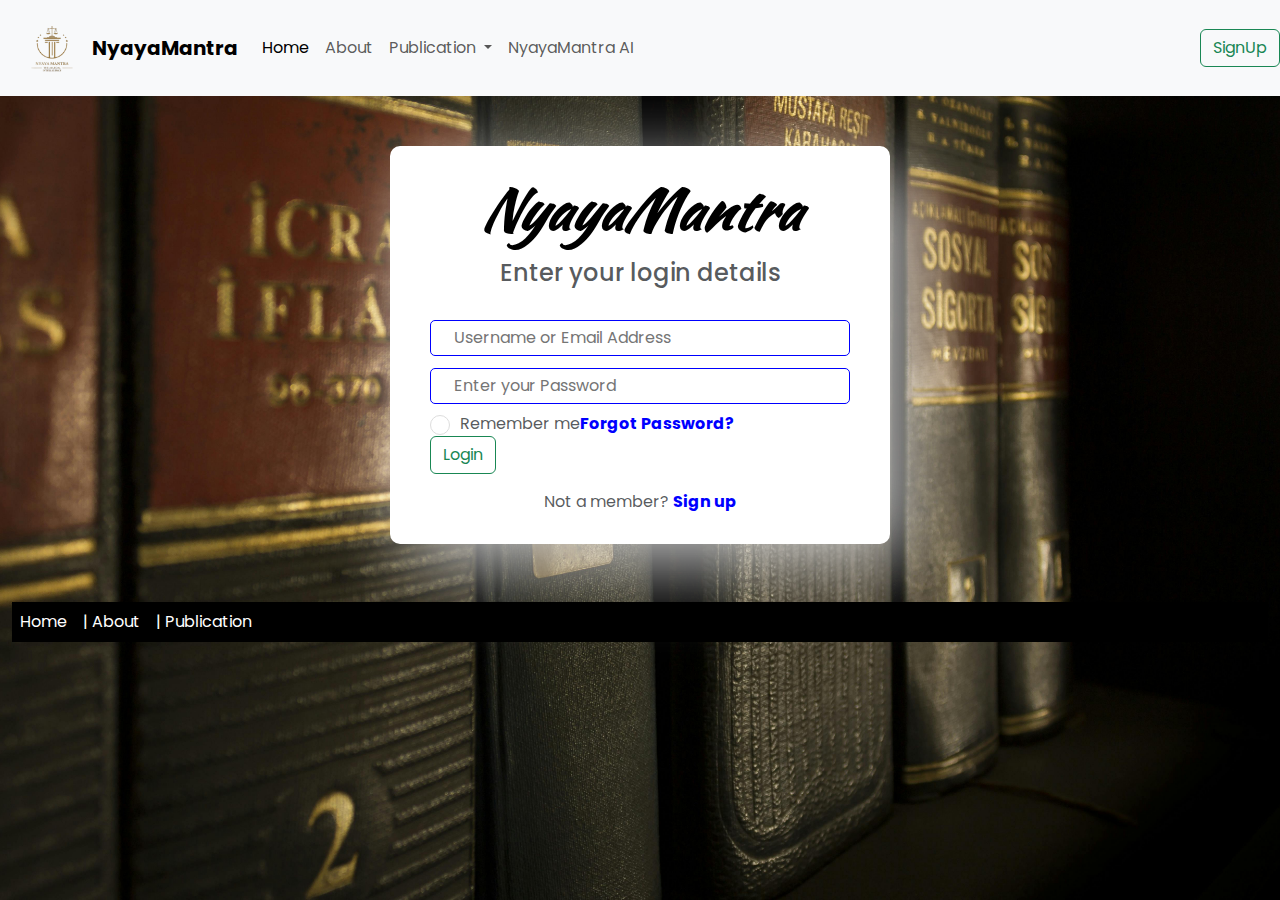
<file: Login Page.html>
<!DOCTYPE html>
<html>

<head>
    <link href="https://cdn.jsdelivr.net/npm/bootstrap@5.3.3/dist/css/bootstrap.min.css" rel="stylesheet"
        integrity="sha384-QWTKZyjpPEjISv5WaRU9OFeRpok6YctnYmDr5pNlyT2bRjXh0JMhjY6hW+ALEwIH" crossorigin="anonymous">
    <link rel="stylesheet" href="./Login.css">
</head>

<body>
    <script src="https://cdn.jsdelivr.net/npm/bootstrap@5.3.3/dist/js/bootstrap.bundle.min.js"
        integrity="sha384-YvpcrYf0tY3lHB60NNkmXc5s9fDVZLESaAA55NDzOxhy9GkcIdslK1eN7N6jIeHz" crossorigin="anonymous">
        </script>
    <!-- Navgation Bar -->
    <nav class="navbar navbar-expand-lg bg-body-tertiary">
        <div class="container-fluid">
            <img src="./Logo.png" alt="Logo" width="80" height="80" class="d-inline-block align-text-top">
            <a class="navbar-brand" href="./index.html">NyayaMantra</a>
            <!-- Button Of Navigation -->
            <button class="navbar-toggler" type="button" data-bs-toggle="collapse"
                data-bs-target="#navbarSupportedContent" aria-controls="navbarSupportedContent" aria-expanded="false"
                aria-label="Toggle navigation">
                <span class="navbar-toggler-icon"></span>
            </button>
            <div class="collapse navbar-collapse" id="navbarSupportedContent">
                <ul class="navbar-nav me-auto mb-2 mb-lg-0">
                    <li class="nav-item">
                        <a class="nav-link active" aria-current="page"
                            href="./index.html">Home</a>
                    </li>
                    <li class="nav-item">
                        <a class="nav-link" href="#">About</a>
                    </li>
                    <li class="nav-item dropdown">
                        <a class="nav-link dropdown-toggle" href="#" role="button" data-bs-toggle="dropdown"
                            aria-expanded="false">
                            Publication
                        </a>
                        <ul class="dropdown-menu">
                            <li><a class="dropdown-item"
                                    href="./Dr. B.R. Ambedkar’s.html">Dr.B.R.Ambedkar</a>
                            </li>
                            <li><a class="dropdown-item" href="#">Something else here</a></li>
                        </ul>
                    </li>
                    <li class="nav-item">
                        <a class="nav-link" href="#">NyayaMantra AI</a>
                    </li>
                </ul>
            </div>
        </div>
        <!-- Login / SignUp -->
        <form class="d-flex" role="Login">
            <a href="./Signup Page.html" class="btn btn-outline-success">SignUp</a>
        </form>
    </nav>
    <!-- Login code -->
    <div class="wrapper bg-white">
        <div class="h2 text-center">NyayaMantra</div>
        <div class="h4 text-muted text-center pt-2">Enter your login details</div>
        <form class="pt-3">
            <div class="form-group py-2">
                <div class="input-field">
                    <span class="far fa-user p-2"></span>
                    <input type="text" placeholder="Username or Email Address" required class="">
                </div>
            </div>
            <div class="form-group py-1 pb-2">
                <div class="input-field">
                    <span class="fas fa-lock p-2"></span>
                    <input type="text" placeholder="Enter your Password" required class="">
                    <button class="btn bg-white text-muted">
                        <span class="far fa-eye-slash"></span>
                    </button>
                </div>
            </div>
            <div class="d-flex align-items-start">
                <div class="remember">
                    <label class="option text-muted"> Remember me
                        <input type="radio" name="radio">
                        <span class="checkmark"></span>
                    </label>
                </div>
                <div class="ml-auto">
                    <a href="#" id="forgot">Forgot Password?</a>
                </div>
            </div>
            <form class="d-flex" role="Login" action="#" method="post">
                <a href="./chatbot.html" class="btn btn-outline-success">Login</a>
            </form>
            <div class="text-center pt-3 text-muted">Not a member? <a href="./Signup Page.html">Sign up</a></div>
        </form>
    </div>

    <!-- Footer-top -->
    <nav class="navbar navbar-expand-lg custom-navbar">
        <div class="container-fluid justify-content-center">
            <div class="collapse navbar-collapse" id="navbarSupportedContent" style="background-color: black;">
                <ul class="navbar-nav">
                    <li class="nav-item">
                        <a class="nav-link active" aria-current="page" href="#"
                            style="background-color: black; color: white;">Home</a>
                    </li>
                    <li class="nav-item">
                        <a class="nav-link separator" href="#" style="background-color: black; color: white;">|
                            About</a>
                    </li>
                    <li class="nav-item">
                        <a class="nav-link separator" href="#" style="background-color: black; color: white;">|
                            Publication</a>
                    </li>
                </ul>
            </div>
        </div>
    </nav>
</body>

</html>
</file>
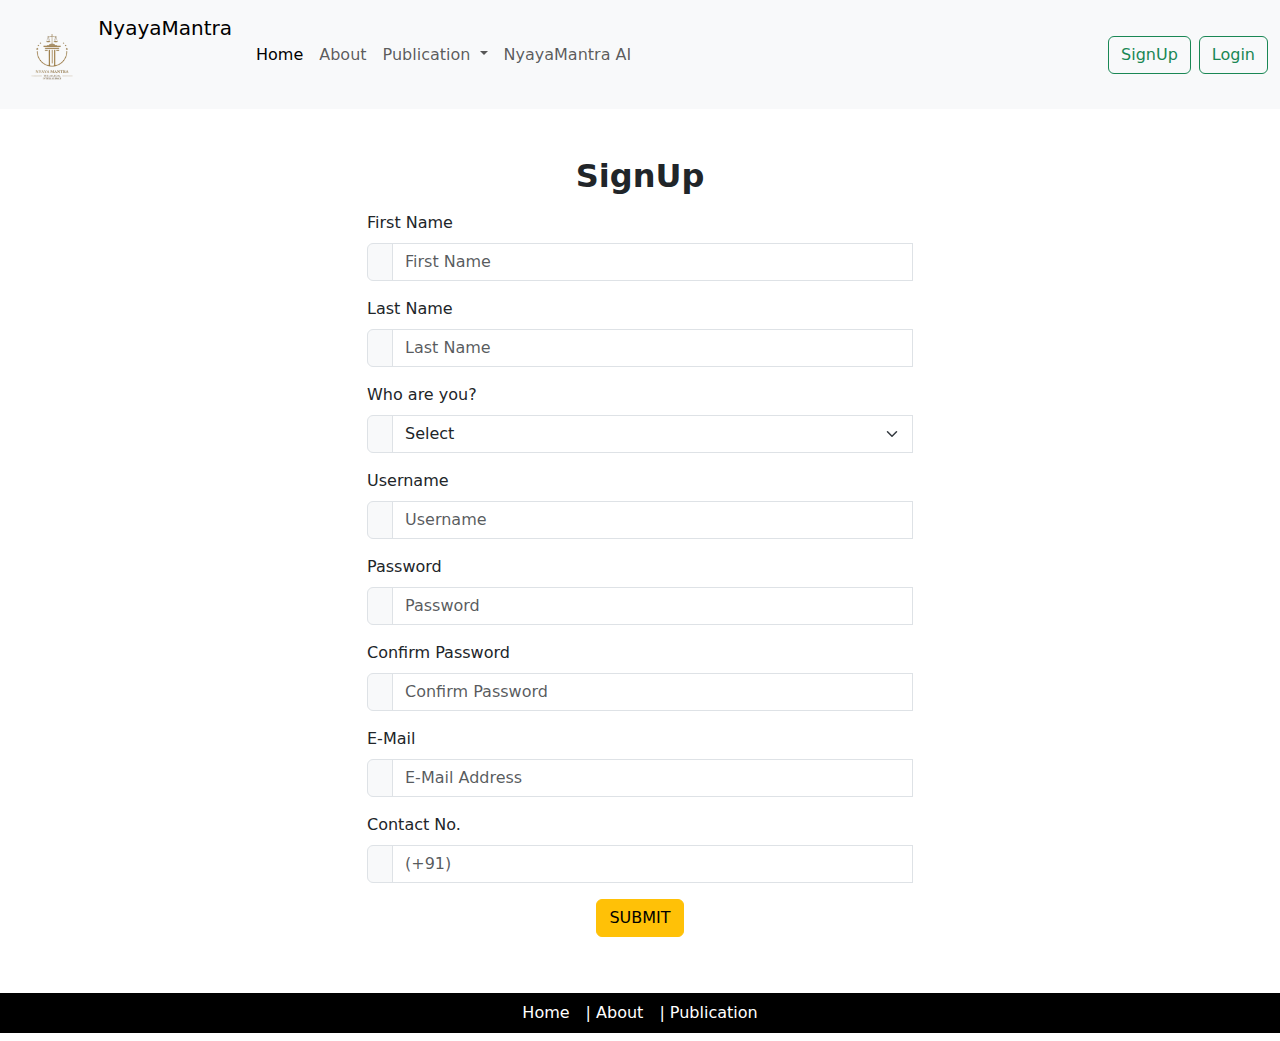
<file: Signup Page.html>
<!DOCTYPE html>
<html lang="en">

<head>
    <!-- Bootstrap Link -->
    <link href="https://cdn.jsdelivr.net/npm/bootstrap@5.3.3/dist/css/bootstrap.min.css" rel="stylesheet"
        integrity="sha384-QWTKZyjpPEjISv5WaRU9OFeRpok6YctnYmDr5pNlyT2bRjXh0JMhjY6hW+ALEwIH" crossorigin="anonymous">
    <link rel="stylesheet" href="./Introduction page.css">
    <style>
        .error {
            color: red;
        }
    </style>
</head>

<body>
    <!-- Bootstrap JavaScript -->
    <script src="https://cdn.jsdelivr.net/npm/bootstrap@5.3.3/dist/js/bootstrap.bundle.min.js"
        integrity="sha384-YvpcrYf0tY3lHB60NNkmXc5s9fDVZLESaAA55NDzOxhy9GkcIdslK1eN7N6jIeHz"
        crossorigin="anonymous"></script>
    <script src="./Signup.js"></script>

    <!-- Navigation Bar -->
    <nav class="navbar navbar-expand-lg bg-body-tertiary">
        <div class="container-fluid">
            <a class="navbar-brand" href="#">
                <img src="./Logo.png" alt="Logo" width="80" height="80" class="d-inline-block align-text-top">
                NyayaMantra
            </a>
            <!-- Button Of Navigation -->
            <button class="navbar-toggler" type="button" data-bs-toggle="collapse"
                data-bs-target="#navbarSupportedContent" aria-controls="navbarSupportedContent" aria-expanded="false"
                aria-label="Toggle navigation">
                <span class="navbar-toggler-icon"></span>
            </button>
            <div class="collapse navbar-collapse" id="navbarSupportedContent">
                <ul class="navbar-nav me-auto mb-2 mb-lg-0">
                    <li class="nav-item">
                        <a class="nav-link active" aria-current="page" href="#">Home</a>
                    </li>
                    <li class="nav-item">
                        <a class="nav-link" href="./About.html">About</a>
                    </li>
                    <li class="nav-item dropdown">
                        <a class="nav-link dropdown-toggle" href="#" role="button" data-bs-toggle="dropdown"
                            aria-expanded="false">
                            Publication
                        </a>
                        <ul class="dropdown-menu">
                            <li><a class="dropdown-item"
                                    href="D:\Coding\SHI Hackton\Dr. B.R. Ambedkar\Dr. B.R. Ambedkar’s.html">Dr.B.R.Ambedkar</a>
                            </li>
                            <li><a class="dropdown-item" href="#">Something else here</a></li>
                        </ul>
                    </li>
                    <li class="nav-item">
                        <a class="nav-link" href="./chatbot.html">NyayaMantra AI</a>
                    </li>
                </ul>
                <!-- Login / SignUp -->
                <div class="d-flex">
                    <a href="./Signup Page.html" class="btn btn-outline-success me-2">SignUp</a>
                    <a href="./Login Page.html" class="btn btn-outline-success">Login</a>
                </div>
            </div>
        </div>
    </nav>

    <!-- Form Section -->
    <div class="container mt-5">
        <div class="row justify-content-center">
            <div class="col-md-6">
                <form class="well form-horizontal needs-validation" action=" " method="post" id="contact_form"
                    novalidate>
                    <fieldset>
                        <!-- Form Name -->
                        <legend>
                            <center>
                                <h2><b>SignUp</b></h2>
                            </center>
                        </legend><br>

                        <!-- First Name -->
                        <div class="mb-3">
                            <label class="form-label">First Name</label>
                            <div class="input-group">
                                <span class="input-group-text"><i class="glyphicon glyphicon-user"></i></span>
                                <input name="first_name" placeholder="First Name" class="form-control" type="text"
                                    required>
                                <div class="invalid-feedback">Please enter your first name.</div>
                            </div>
                        </div>

                        <!-- Last Name -->
                        <div class="mb-3">
                            <label class="form-label">Last Name</label>
                            <div class="input-group">
                                <span class="input-group-text"><i class="glyphicon glyphicon-user"></i></span>
                                <input name="last_name" placeholder="Last Name" class="form-control" type="text"
                                    required>
                                <div class="invalid-feedback">Please enter your last name.</div>
                            </div>
                        </div>

                        <!-- User Type -->
                        <div class="mb-3">
                            <label class="form-label">Who are you?</label>
                            <div class="input-group">
                                <span class="input-group-text"><i class="glyphicon glyphicon-list"></i></span>
                                <select name="department" class="form-select" required>
                                    <option value="">Select</option>
                                    <option>Lawyer</option>
                                    <option>Advocate</option>
                                    <option>Law Firm</option>
                                    <option>People Of India</option>
                                </select>
                                <div class="invalid-feedback">Please select your category.</div>
                            </div>
                        </div>

                        <!-- Username -->
                        <div class="mb-3">
                            <label class="form-label">Username</label>
                            <div class="input-group">
                                <span class="input-group-text"><i class="glyphicon glyphicon-user"></i></span>
                                <input name="user_name" placeholder="Username" class="form-control" type="text"
                                    pattern="^[a-zA-Z0-9_]{3,16}$" required>
                                <div class="invalid-feedback">Username should be 3-16 characters long and contain only
                                    letters, numbers, or underscores.</div>
                            </div>
                        </div>

                        <!-- Password -->
                        <div class="mb-3">
                            <label class="form-label">Password</label>
                            <div class="input-group">
                                <span class="input-group-text"><i class="glyphicon glyphicon-lock"></i></span>
                                <input name="user_password" placeholder="Password" class="form-control" type="password"
                                    minlength="6" required>
                                <div class="invalid-feedback">Please enter a password with at least 6 characters.</div>
                            </div>
                        </div>

                        <!-- Confirm Password -->
                        <div class="mb-3">
                            <label class="form-label">Confirm Password</label>
                            <div class="input-group">
                                <span class="input-group-text"><i class="glyphicon glyphicon-lock"></i></span>
                                <input name="confirm_password" placeholder="Confirm Password" class="form-control"
                                    type="password" minlength="6" required>
                                <div class="invalid-feedback">Passwords do not match.</div>
                            </div>
                        </div>

                        <!-- Email -->
                        <div class="mb-3">
                            <label class="form-label">E-Mail</label>
                            <div class="input-group">
                                <span class="input-group-text"><i class="glyphicon glyphicon-envelope"></i></span>
                                <input name="email" placeholder="E-Mail Address" class="form-control" type="email"
                                    required>
                                <div class="invalid-feedback">Please enter a valid email address.</div>
                            </div>
                        </div>

                        <!-- Contact Number -->
                        <div class="mb-3">
                            <label class="form-label">Contact No.</label>
                            <div class="input-group">
                                <span class="input-group-text"><i class="glyphicon glyphicon-earphone"></i></span>
                                <input name="contact_no" placeholder="(+91)" class="form-control" type="text"
                                    pattern="^\d{10}$" required>
                                <div class="invalid-feedback">Please enter a valid contact number.</div>
                            </div>
                        </div>

                        <!-- Submit Button -->
                        <div class="text-center">
                            <button type="submit" class="btn btn-warning">SUBMIT <span
                                    class="glyphicon glyphicon-send"></span></button>
                        </div>

                    </fieldset>
                </form>
            </div>
        </div>
    </div>

    <!-- JavaScript for Validation -->
    <script>
        // Example starter JavaScript for disabling form submissions if there are invalid fields
        (() => {
            'use strict'

            // Fetch all the forms we want to apply custom Bootstrap validation styles to
            const forms = document.querySelectorAll('.needs-validation')

            // Loop over them and prevent submission
            Array.from(forms).forEach(form => {
                form.addEventListener('submit', event => {
                    if (!form.checkValidity()) {
                        event.preventDefault()
                        event.stopPropagation()
                    }

                    form.classList.add('was-validated')
                }, false)
            })
        })()
    </script>

    <!-- Footer -->
    <nav class="navbar navbar-expand-lg mt-5">
        <div class="container-fluid justify-content-center" style="background-color: black;">
            <ul class="navbar-nav">
                <li class="nav-item">
                    <a class="nav-link text-white" href="#">Home</a>
                </li>
                <li class="nav-item">
                    <a class="nav-link text-white" href="#">| About</a>
                </li>
                <li class="nav-item">
                    <a class="nav-link text-white" href="#">| Publication</a>
                </li>
            </ul>
        </div>
    </nav>

</body>

</html>
</file>
<file: Introduction page.css>
.flex-active-slide
{
    height: 500px;
    display: block;
}
.custom-navbar 
{
    background-color: black;
    padding: 10px;
}
   .custom-navbar .navbar-nav 
{
    display: flex;
    justify-content: center;
    align-items: center;
    gap: 10px;
}  
 .custom-navbar .nav-link 
{
    color: white;
    padding:  10px;
    text-decoration: none;
    font-size: 18px;
}
  .separator 
{
    color:white;
    font-size: 18px;
    padding: 20px;
}
.custom-navbar .nav-link:hover 
{
    color: white;
}
.custom-navbar .nav-link.active
{
    color: white;
}
.backgroundimage
{
    height: 500px;
    width: 500px;
    display: block;
}
.text-center .About 
{
    color: black;
    padding: 10px;
    font-size: 40px;
}
.border
{
    border: gray;
    font-weight: 700;
    background-color: gray;
   
}
#breadcrumb {
    width: 100%;
}
.push-left {
    float: left !important;
}
.breadcrumbs {
    list-style: none;
    padding: 0;
    margin: 0;
    display: flex; /* Aligns list items horizontally */
}

.breadcrumbs li {
    margin-right: 10px; /* Adds spacing between items */
    display: inline; /* Ensures each list item stays inline */
}

.breadcrumbs li::after {
    content: ">";
    padding: 0 5px;
    color: #000;
}

.breadcrumbs li:last-child::after {
    content: ""; /* Removes the ">" after the last item */
}

.breadcrumbs a {
    text-decoration: none;
    color: #000;
}

.breadcrumbs .current {
    font-weight: bold; /* Highlights the current page */
}
/* Apply to elements like the heading, buttons, and lists */
.style-5 .accent-border-color, 
.style-5 .btn-theme, 
.style-5 .btn-gov, 
.style-5 .gen-list.static-link-list4 ul li a > span, 
.gen-list.static-link-list4 ul li .style-5 a > span, 
.style-5 .box-style1:before {
    border-color: #9b8154 !important; /* Custom accent border color */
}

/* Custom styling for the heading */
.heading2 {
    font-size: 24px;
    font-weight: bold;
    text-align: center;
}

/* Specific styling for the box-style1 with border1 */
.box-style1 {
    border: 2px solid #9b8154; /* Match accent-border-color */
    padding: 10px;
}
/* Remove specific top and right borders */
.border-top0 
{
    border-top: none;
}
.border-right0 
{
    border-right: none;
}
.pd-bottom5 
{
    padding-bottom: 5px;
}
.pd-top5 
{
    padding-top: 5px;
}
</file>
<file: chatbot.css>
#chat1 .form-outline .form-control~.form-notch div {
    pointer-events: none;
    border: 1px solid;
    border-color: #eee;
    box-sizing: border-box;
    background: transparent;
    }
    
    #chat1 .form-outline .form-control~.form-notch .form-notch-leading {
    left: 0;
    top: 0;
    height: 100%;
    border-right: none;
    border-radius: .65rem 0 0 .65rem;
    }
    
    #chat1 .form-outline .form-control~.form-notch .form-notch-middle {
    flex: 0 0 auto;
    max-width: calc(100% - 1rem);
    height: 100%;
    border-right: none;
    border-left: none;
    }
    
    #chat1 .form-outline .form-control~.form-notch .form-notch-trailing {
    flex-grow: 1;
    height: 100%;
    border-left: none;
    border-radius: 0 .65rem .65rem 0;
    }
    
    #chat1 .form-outline .form-control:focus~.form-notch .form-notch-leading {
    border-top: 0.125rem solid #39c0ed;
    border-bottom: 0.125rem solid #39c0ed;
    border-left: 0.125rem solid #39c0ed;
    }
    
    #chat1 .form-outline .form-control:focus~.form-notch .form-notch-leading,
    #chat1 .form-outline .form-control.active~.form-notch .form-notch-leading {
    border-right: none;
    transition: all 0.2s linear;
    }
    
    #chat1 .form-outline .form-control:focus~.form-notch .form-notch-middle {
    border-bottom: 0.125rem solid;
    border-color: #39c0ed;
    }
    
    #chat1 .form-outline .form-control:focus~.form-notch .form-notch-middle,
    #chat1 .form-outline .form-control.active~.form-notch .form-notch-middle {
    border-top: none;
    border-right: none;
    border-left: none;
    transition: all 0.2s linear;
    }
    
    #chat1 .form-outline .form-control:focus~.form-notch .form-notch-trailing {
    border-top: 0.125rem solid #39c0ed;
    border-bottom: 0.125rem solid #39c0ed;
    border-right: 0.125rem solid #39c0ed;
    }
    
    #chat1 .form-outline .form-control:focus~.form-notch .form-notch-trailing,
    #chat1 .form-outline .form-control.active~.form-notch .form-notch-trailing {
    border-left: none;
    transition: all 0.2s linear;
    }
    
    #chat1 .form-outline .form-control:focus~.form-label {
    color: #39c0ed;
    }
    
    #chat1 .form-outline .form-control~.form-label {
    color: #bfbfbf;
    }
</file>
<file: Login.css>
@import url('https://fonts.googleapis.com/css2?family=Kaushan+Script&family=Poppins&display=swap');
*{
    padding: 0;
    margin: 0;
    box-sizing: border-box;
}
body{
        background-image: url('./Login\ Bg\ img.jpg');
        background-size: cover; /* Ensures the image covers the entire page */
        background-position: center; /* Centers the image */
        background-repeat: no-repeat; /* Prevents tiling of the image */
        height: 100vh;
        font-family: 'Poppins', sans-serif;
}
.wrapper{
    max-width: 500px;
    border-radius: 10px;
    margin: 50px auto;
    padding: 30px 40px;
    box-shadow: 20px 20px 80px rgb(206, 206, 206);
}
.h2{
    font-family: 'Kaushan Script', cursive;
    font-size: 3.5rem;
    font-weight: bold;
    color: black;
    font-style: italic;  
}
.h4{
    font-family: 'Poppins', sans-serif; 
}
.input-field{
    /* border: 1px solid #ddd; */
    border-radius: 5px;
    padding: 5px;
    display: flex;
    align-items: center;
    cursor: pointer;
    border: 1px solid blue;
    color: blue;
}
.input-field:hover{
    color: blue;
    border: 1px solid blue;
}

input{
    border: none;
    outline: none;
    box-shadow: none;
    width: 100%;
    padding: 0px 2px;
    font-family: 'Poppins', sans-serif; 
}
.fa-eye-slash.btn{
    border: none;
    outline: none;
    box-shadow: none;
}
a{
    text-decoration: none;
    color: blue;
    font-weight: 700;
}
a:hover{
    text-decoration: none;
    color: blue;
}
.option{
    position: relative;
    padding-left: 30px;
    cursor: pointer;
}
.option label.text-muted{
    display: block;
    cursor: pointer;
}
.option input{
    display: none;
}
.checkmark {
    position: absolute;
    top: 3px;
    left: 0;
    height: 20px;
    width: 20px;
    background-color: #fff;
    border: 1px solid #ddd;
    border-radius: 50%;
    cursor: pointer;
}
.option input:checked ~ .checkmark:after {
    display: block;
}
.option .checkmark:after{
    content: "";
	width: 13px;
    height: 13px;
    display: block;
	background: Blue;
    position: absolute;
    top: 48%;
	left: 53%;
    border-radius: 50%;
    transform: translate(-50%,-50%) scale(0);
    transition: 300ms ease-in-out 0s;
}
.option input[type="radio"]:checked ~ .checkmark{
    background: #fff;
    transition: 300ms ease-in-out 0s;
    border: 1px solid blue;
}
.option input[type="radio"]:checked ~ .checkmark:after{
    transform: translate(-50%,-50%) scale(1);
}
.btn.btn-block{
    border-radius: 20px;
    background-color: blue;
    color: #fff;
}
.btn.btn-block:hover{
    background-color: blue;
}
@media(max-width: 575px){
    .wrapper{
        margin: 10px;
    }
}
@media(max-width:424px){
    .wrapper{
        padding: 30px 10px;
        margin: 5px;
    }
    .option {
        position: relative;
        padding-left: 22px;
    }
    .option label.text-muted{
        font-size: 0.95rem;
    }
    .checkmark {
        position: absolute;
        top: 2px;
    }
    .option .checkmark:after{
        top: 50%;
    }
    #forgot{
        font-size: 0.95rem;
    }
}
</file>
